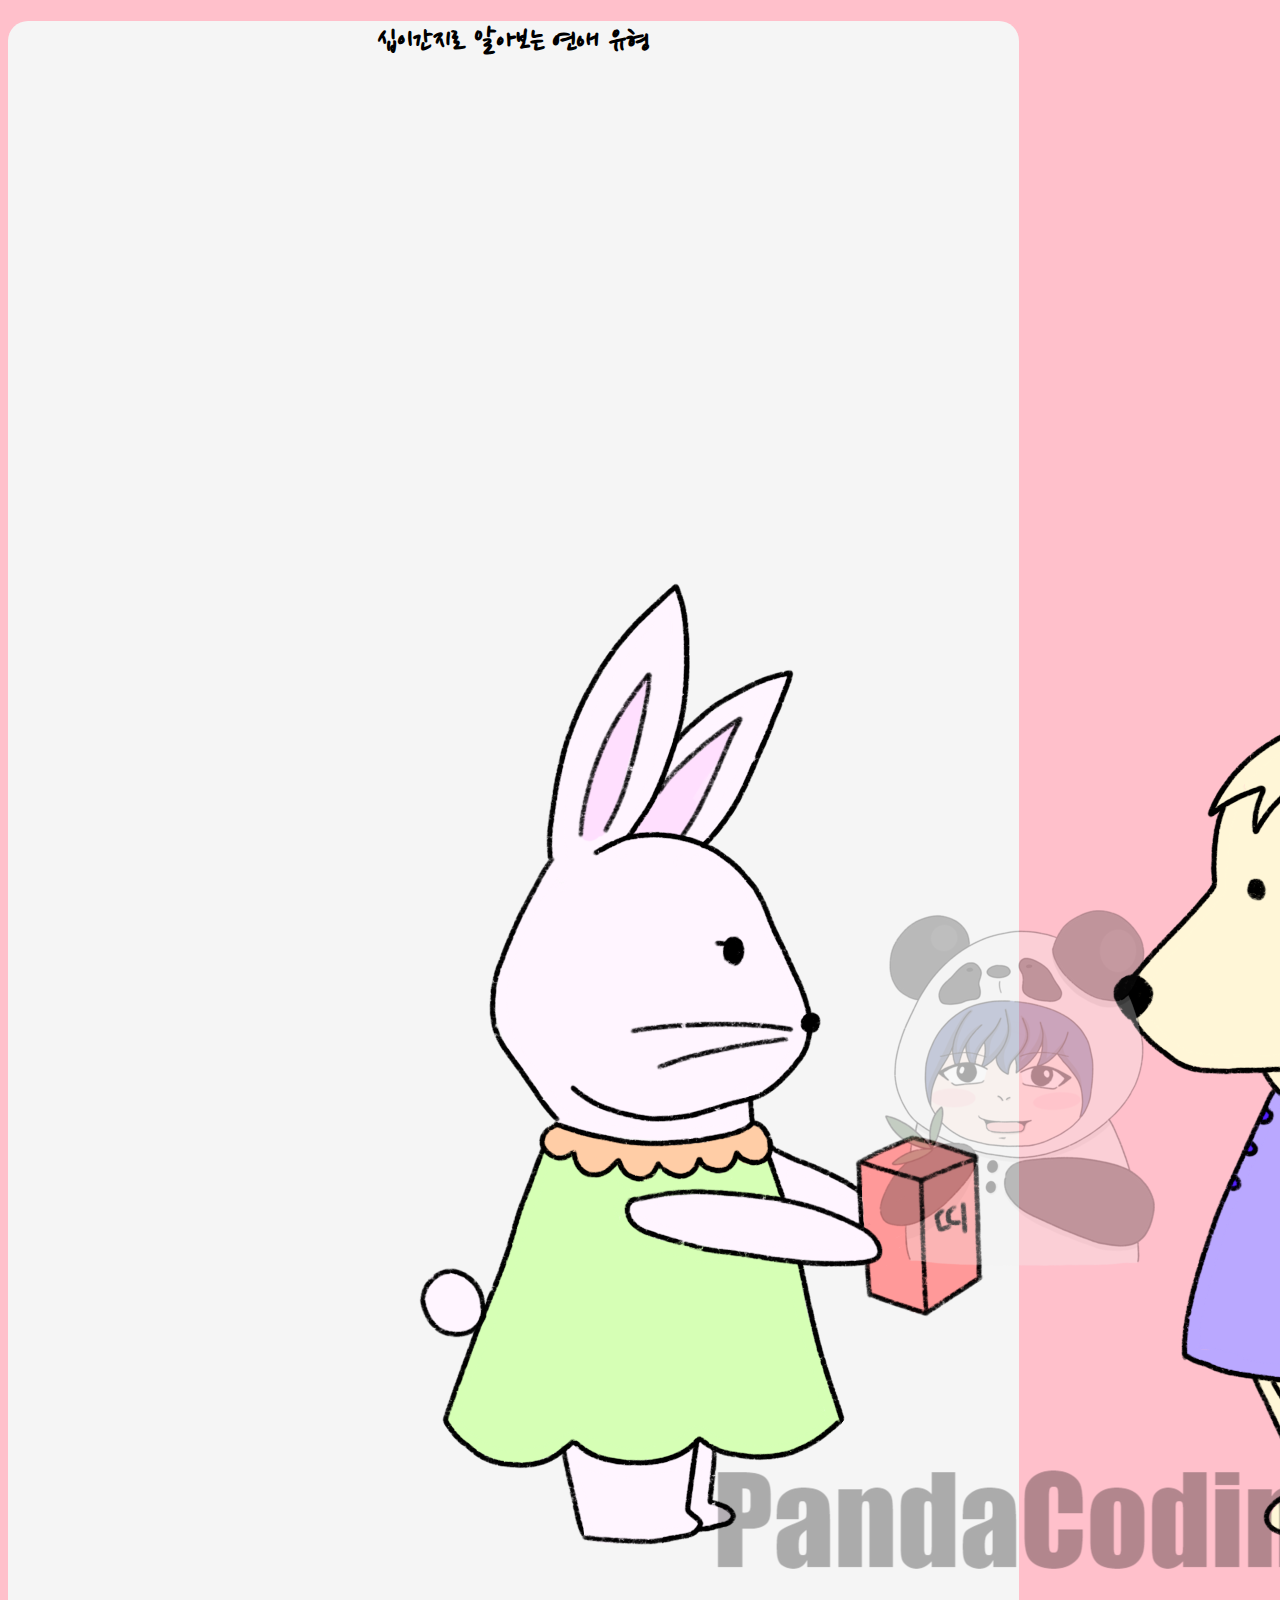
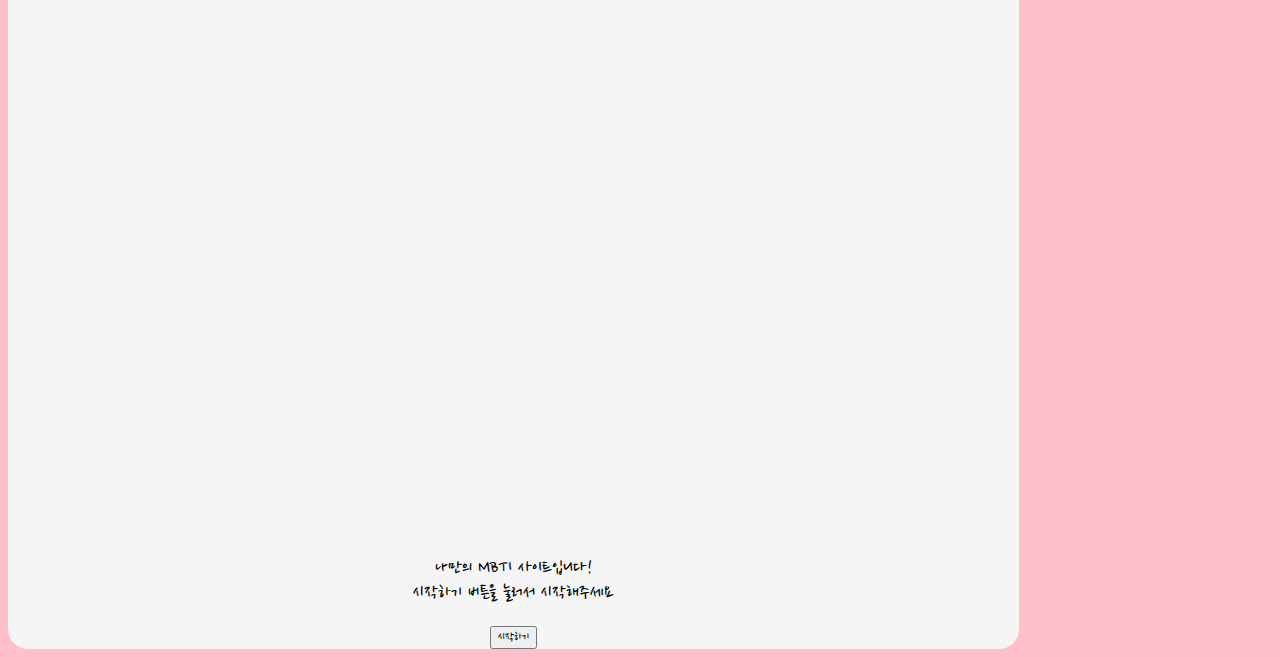
<file: index.html>
<!DOCTYPE html>
<html lang=ko dir="ltr">
  <head>
    <meta charset="utf-8">
    <meta name="viewport" content="width=device-width, initial-scale=1">
    <meta name="author" content="jungyinkim">
    <meta name="keywords" content="십이간지로 알아보는 연애 유형">
    <meta name="description" content="십이간지로 알아보는 연애 유형">

    <meta property="og:url" content="https://noel-poll.netlify.app">
    <meta property="og:title" content="십이간지 연애유형">
    <meta property="og:type" content="website">
    <meta property="og:image" content="./img/share.png">
    <meta property="og:description" content="12간지로 알아보는 연애 유형">

    <link rel="shortcut icon" href="./img/favicon.ico">
    <link rel="apple-touch-icon-precomposed" href="./img/favicon.ico">

    <title>십이간지로 알아보는 연애 유형</title>
    <link href="https://cdn.jsdelivr.net/npm/bootstrap@5.1.3/dist/css/bootstrap.min.css" rel="stylesheet" integrity="sha384-1BmE4kWBq78iYhFldvKuhfTAU6auU8tT94WrHftjDbrCEXSU1oBoqyl2QvZ6jIW3" crossorigin="anonymous">
    <link rel="preconnect" href="https://fonts.googleapis.com">
    <link rel="preconnect" href="https://fonts.gstatic.com" crossorigin>
    <link href="https://fonts.googleapis.com/css2?family=Nanum+Pen+Script&display=swap" rel="stylesheet">
    <link rel="stylesheet" href="./css/default.css">
    <link rel="stylesheet" href="./css/main.css">
    <link rel="stylesheet" href="./css/qna.css">
    <link rel="stylesheet" href="./css/animation.css">
    <link rel="stylesheet" href="./css/result.css">

    <script src="https://developers.kakao.com/sdk/js/kakao.js"></script>
    <script>
      Kakao.init('3ce1526c3965a971777284159b262fcb');
      Kakao.isInitialized();
    </script>
  </head>
  <body>

    <div class="container">
      <section id="main" class="mx-auto my-5 py-5 px-3">
        <h1 class="">십이간지로 알아보는 연애 유형</h1>
        <div class="col-lg-6 col-md-8 col-sm-10 col-12 mx-auto">
          <img src="./img/main.png" alt="mainImage" class="img-fluid">
        </div>
        <p>
          나만의 MBTI 사이트입니다!<br>
          시작하기 버튼을 눌러서 시작해주세요
        </p>
        <button type="button" class="btn btn-outline-danger mt-3" onclick="js:begin()">시작하기</button>
      </section>

      <section id="qna" class="mx-auto mt-5 pt-5 pb-5 px-3">
        <div class="status mx-auto mt-5">
          <div class="statusBar"></div>
        </div>
        <div class="qBox my-5 py-3 mx-auto"></div>
        <div class="answerBox"></div>
      </section>

      <section id="result" class="mx-auto my-5 py-5 px-3">
        <h1 class="">당신의 결과는?</h1>
        <div class="resultName"></div>

        질문목록 [<span id="answerToggle" onclick="openClose()"> 보이기</span>]
        <ul class="answerGroup"></ul>

        <div id="resultImg" class="my-3 col-lg-6 col-md-8 col-sm-10 col-12 mx-auto"></div>
        <div class="resultDesc"></div>
        <button type="button" class="kakao mt-3 py-2 px-3" onclick="js:kakaoShare()">공유하기</button>
      </section>

    </div>
    <script src="./js/data.js" charset="utf-8"></script>
    <script src="./js/start.js" charset="utf-8"></script>
    <script src="./js/share.js" charset="utf-8"></script>
  </body>
</html>
</file>
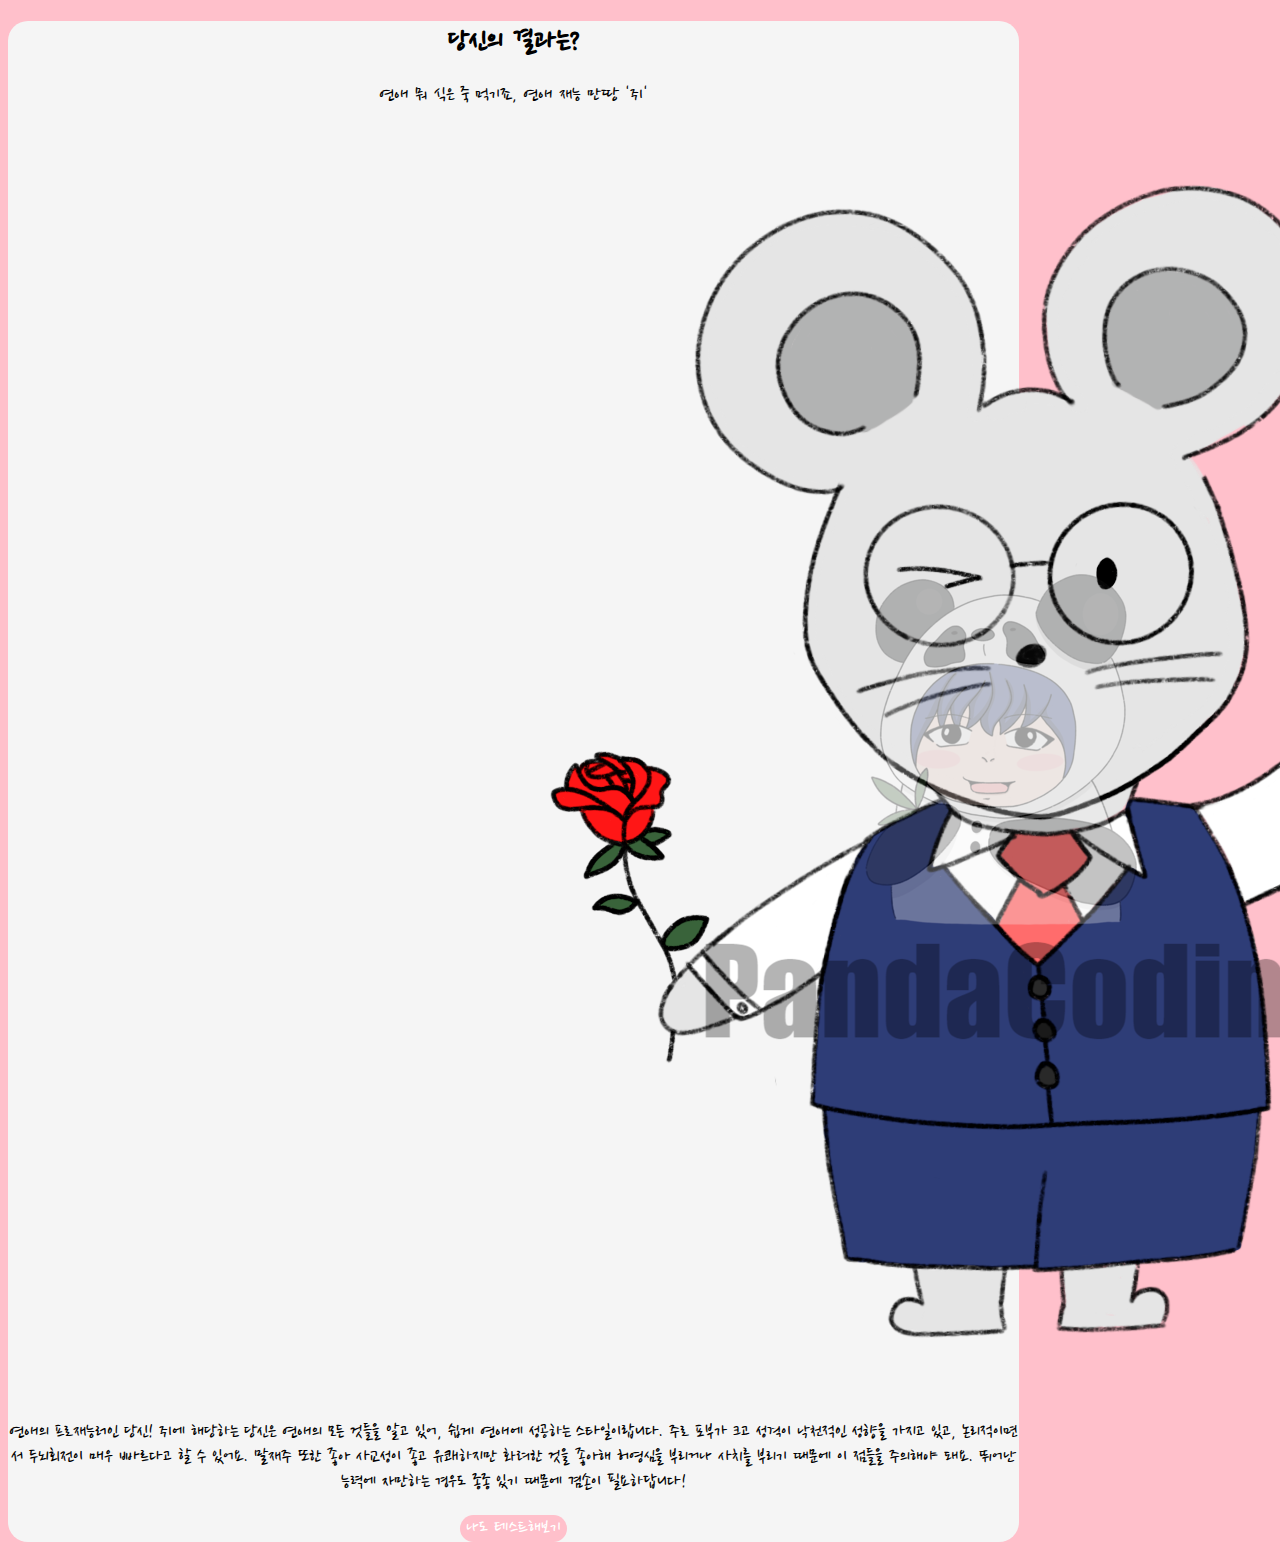
<file: page/result-0.html>
<!DOCTYPE html>
<html lang="en" dir="ltr">
  <head>
    <meta charset="utf-8">
    <meta name="viewport" content="width=device-width, initial-scale=1">
    <meta name="author" content="jungyinkim">
    <meta name="keywords" content="십이간지로 알아보는 연애 유형">
    <meta name="description" content="십이간지로 알아보는 연애 유형">

    <meta property="og:url" content="https://noel-poll.netlify.app">
    <meta property="og:title" content="십이간지 연애유형">
    <meta property="og:type" content="website">
    <meta property="og:image" content="img/share.png">
    <meta property="og:description" content="12간지로 알아보는 연애 유형">

    <link rel="shortcut icon" href="img/favicon.ico">
    <link rel="apple-touch-icon-precomposed" href="img/favicon.ico">

    <title>십이간지로 알아보는 연애 유형</title>
    <link href="https://cdn.jsdelivr.net/npm/bootstrap@5.1.3/dist/css/bootstrap.min.css" rel="stylesheet" integrity="sha384-1BmE4kWBq78iYhFldvKuhfTAU6auU8tT94WrHftjDbrCEXSU1oBoqyl2QvZ6jIW3" crossorigin="anonymous">
    <link rel="preconnect" href="https://fonts.googleapis.com">
    <link rel="preconnect" href="https://fonts.gstatic.com" crossorigin>
    <link href="https://fonts.googleapis.com/css2?family=Nanum+Pen+Script&display=swap" rel="stylesheet">
    <link rel="stylesheet" href="../css/default.css">
    <link rel="stylesheet" href="../css/result.css">

    <script src="https://developers.kakao.com/sdk/js/kakao.js"></script>
    <script>
      Kakao.init('3ce1526c3965a971777284159b262fcb');
      Kakao.isInitialized();
    </script>
  </head>
  <body>
    <section id="shareResult" class="mx-auto my-5 py-5 px-3">
      <h1 class="">당신의 결과는?</h1>
      <div class="resultName">
      <p>
        연애 뭐 식은 죽 먹기죠, 연애 재능 만땅 '쥐'
      </p>
      </div>
      <div id="resultImg" class="my-3 col-lg-6 col-md-8 col-sm-10 col-12 mx-auto">
        <img src="../img/image-0.png" alt="0" class="img-fluid">
      </div>
      <div class="resultDesc">
        <p>
        연애의 프로재능러인 당신! 쥐에 해당하는 당신은 연애의 모든 것들을 알고 있어, 쉽게 연애에 성공하는 스타일이랍니다. 주로 포부가 크고 성격이 낙천적인 성향을 가지고 있고, 논리적이면서 두뇌회전이 매우 빠르다고 할 수 있어요. 말재주 또한 좋아 사교성이 좋고 유쾌하지만 화려한 것을 좋아해 허영심을 부리거나 사치를 부리기 때문에 이 점들을 주의해야 돼요. 뛰어난 능력에 자만하는 경우도 종종 있기 때문에 겸손이 필요하답니다!
        </p>
      </div>
      <script type="text/javascript">
        function moveHome() {
          location.href = "../index.html";
        }
      </script>
      <button type="button" class="goHome mt-3 py-2 px-3" onclick="js:moveHome()">나도 테스트해보기</button>
    </section>
  </body>
</html>
</file>
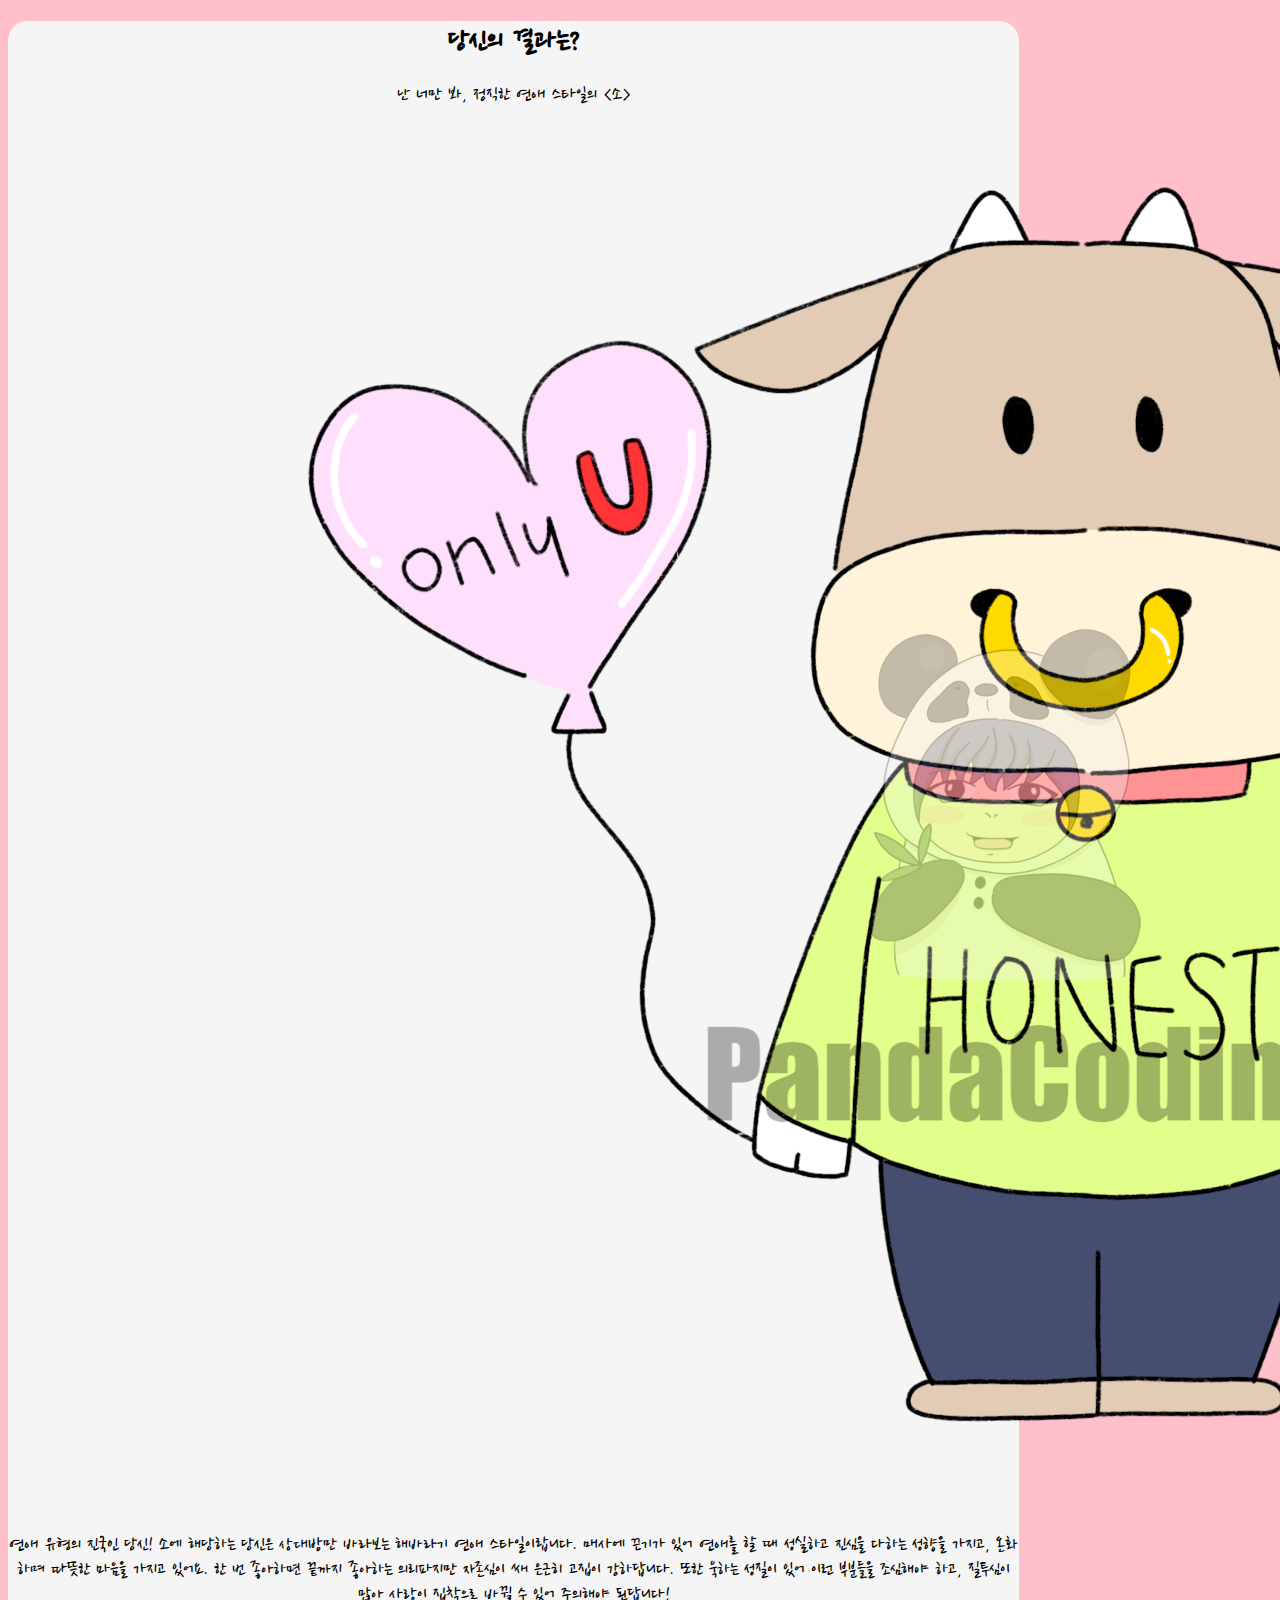
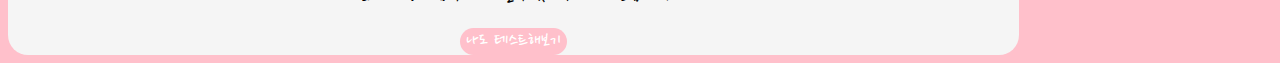
<file: page/result-1.html>
<!DOCTYPE html>
<html lang="en" dir="ltr">
  <head>
    <meta charset="utf-8">
    <meta name="viewport" content="width=device-width, initial-scale=1">
    <meta name="author" content="jungyinkim">
    <meta name="keywords" content="십이간지로 알아보는 연애 유형">
    <meta name="description" content="십이간지로 알아보는 연애 유형">

    <meta property="og:url" content="https://noel-poll.netlify.app">
    <meta property="og:title" content="십이간지 연애유형">
    <meta property="og:type" content="website">
    <meta property="og:image" content="../img/share.png">
    <meta property="og:description" content="12간지로 알아보는 연애 유형">

    <link rel="shortcut icon" href="../img/favicon.ico">
    <link rel="apple-touch-icon-precomposed" href="../img/favicon.ico">

    <title>십이간지로 알아보는 연애 유형</title>
    <link href="https://cdn.jsdelivr.net/npm/bootstrap@5.1.3/dist/css/bootstrap.min.css" rel="stylesheet" integrity="sha384-1BmE4kWBq78iYhFldvKuhfTAU6auU8tT94WrHftjDbrCEXSU1oBoqyl2QvZ6jIW3" crossorigin="anonymous">
    <link rel="preconnect" href="https://fonts.googleapis.com">
    <link rel="preconnect" href="https://fonts.gstatic.com" crossorigin>
    <link href="https://fonts.googleapis.com/css2?family=Nanum+Pen+Script&display=swap" rel="stylesheet">
    <link rel="stylesheet" href="../css/default.css">
    <link rel="stylesheet" href="../css/result.css">

    <script src="https://developers.kakao.com/sdk/js/kakao.js"></script>
    <script>
      Kakao.init('3ce1526c3965a971777284159b262fcb');
      Kakao.isInitialized();
    </script>
  </head>
  <body>
    <section id="shareResult" class="mx-auto my-5 py-5 px-3">
      <h1 class="">당신의 결과는?</h1>
      <div class="resultName">
      <p>
        난 너만 봐, 정직한 연애 스타일의 <소>
      </p>
      </div>
      <div id="resultImg" class="my-3 col-lg-6 col-md-8 col-sm-10 col-12 mx-auto">
        <img src="../img/image-1.png" alt="0" class="img-fluid">
      </div>
      <div class="resultDesc">
        <p>
          연애 유형의 진국인 당신! 소에 해당하는 당신은 상대방만 바라보는 해바라기 연애 스타일이랍니다. 매사에 끈기가 있어 연애를 할 때 성실하고 진심을 다하는 성향을 가지고, 온화하며 따뜻한 마음을 가지고 있어요. 한 번 좋아하면 끝까지 좋아하는 의리파지만 자존심이 쌔 은근히 고집이 강하답니다. 또한 욱하는 성질이 있어 이런 부분들을 조심해야 하고, 질투심이 많아 사랑이 집착으로 바뀔 수 있어 주의해야 된답니다!
        </p>
      </div>
      <script type="text/javascript">
        function moveHome() {
          location.href = "../index.html";
        }
      </script>
      <button type="button" class="goHome mt-3 py-2 px-3" onclick="js:moveHome()">나도 테스트해보기</button>
    </section>
  </body>
</html>
</file>
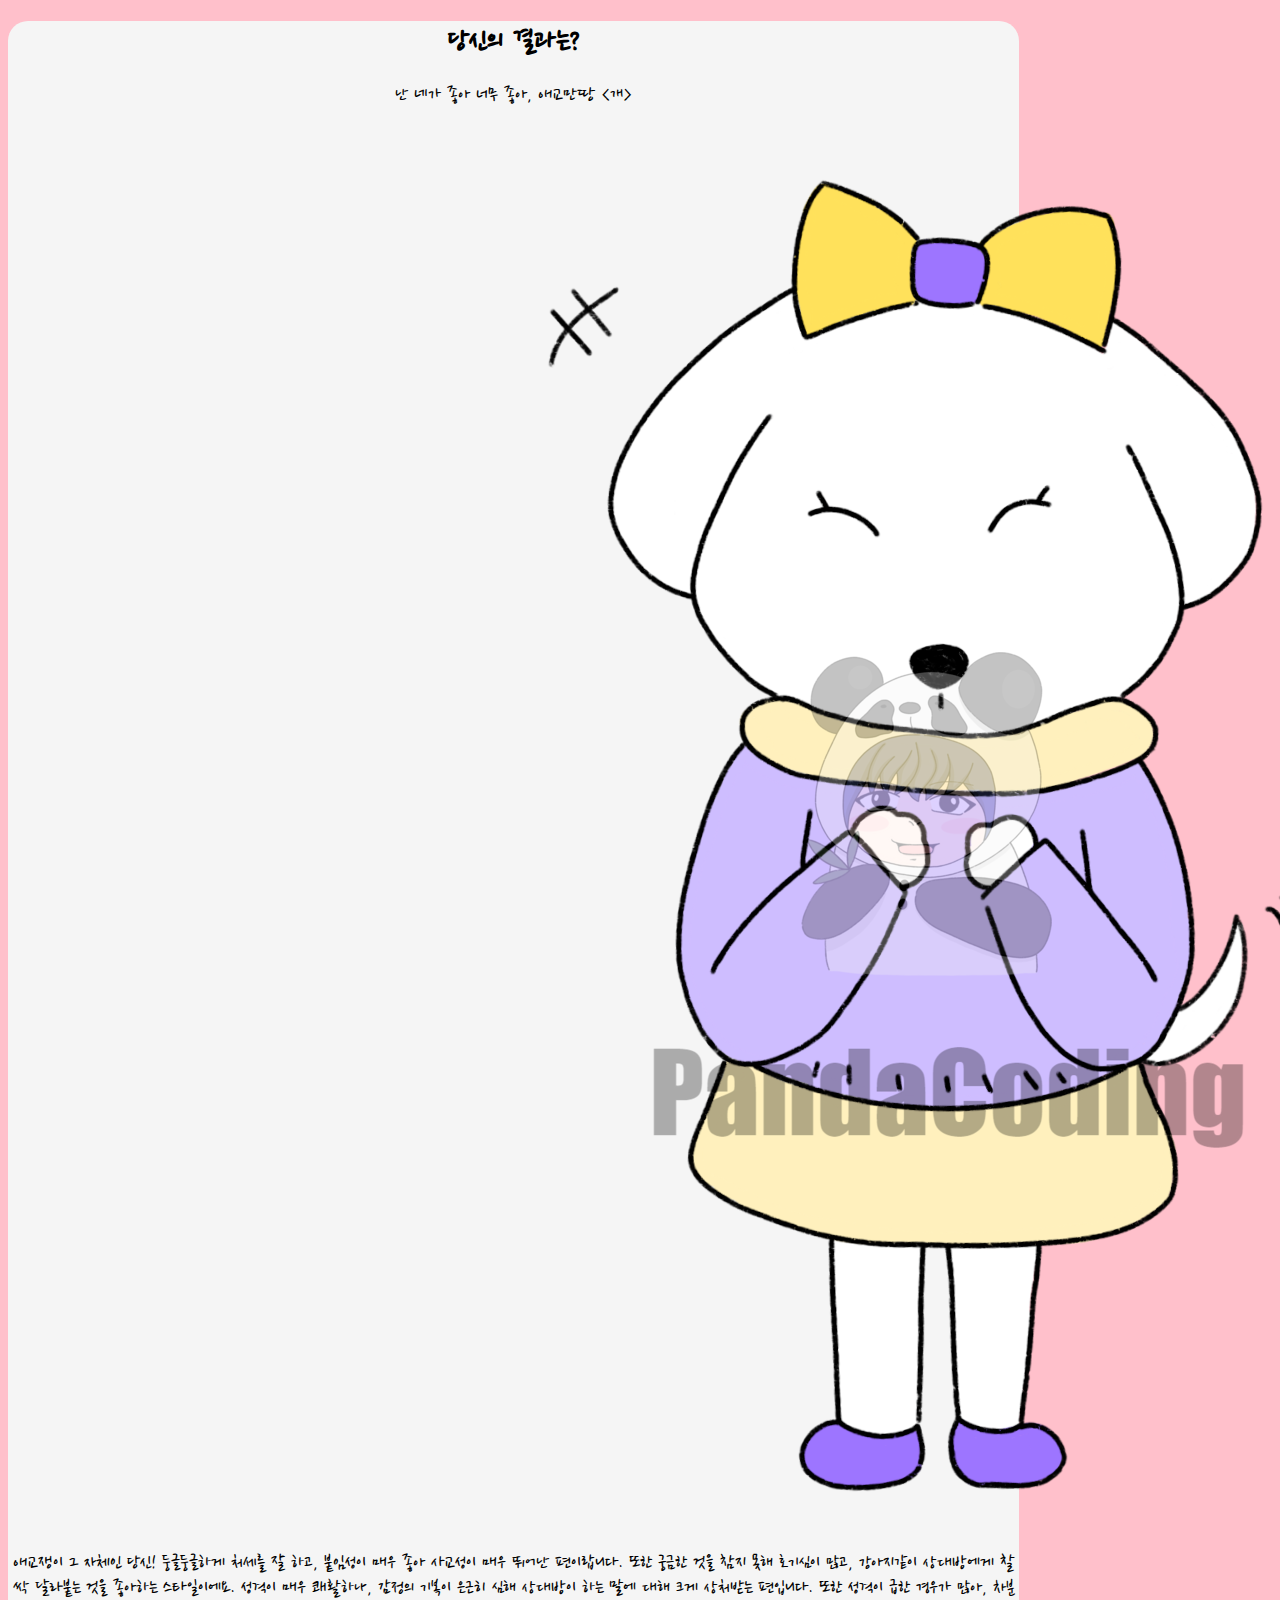
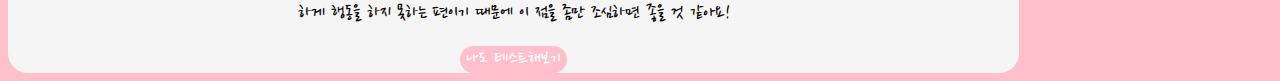
<file: page/result-10.html>
<!DOCTYPE html>
<html lang="en" dir="ltr">
  <head>
    <meta charset="utf-8">
    <meta name="viewport" content="width=device-width, initial-scale=1">
    <meta name="author" content="jungyinkim">
    <meta name="keywords" content="십이간지로 알아보는 연애 유형">
    <meta name="description" content="십이간지로 알아보는 연애 유형">

    <meta property="og:url" content="https://noel-poll.netlify.app">
    <meta property="og:title" content="십이간지 연애유형">
    <meta property="og:type" content="website">
    <meta property="og:image" content="../img/share.png">
    <meta property="og:description" content="12간지로 알아보는 연애 유형">

    <link rel="shortcut icon" href="../img/favicon.ico">
    <link rel="apple-touch-icon-precomposed" href="../img/favicon.ico">

    <title>십이간지로 알아보는 연애 유형</title>
    <link href="https://cdn.jsdelivr.net/npm/bootstrap@5.1.3/dist/css/bootstrap.min.css" rel="stylesheet" integrity="sha384-1BmE4kWBq78iYhFldvKuhfTAU6auU8tT94WrHftjDbrCEXSU1oBoqyl2QvZ6jIW3" crossorigin="anonymous">
    <link rel="preconnect" href="https://fonts.googleapis.com">
    <link rel="preconnect" href="https://fonts.gstatic.com" crossorigin>
    <link href="https://fonts.googleapis.com/css2?family=Nanum+Pen+Script&display=swap" rel="stylesheet">
    <link rel="stylesheet" href="../css/default.css">
    <link rel="stylesheet" href="../css/result.css">

    <script src="https://developers.kakao.com/sdk/js/kakao.js"></script>
    <script>
      Kakao.init('3ce1526c3965a971777284159b262fcb');
      Kakao.isInitialized();
    </script>
  </head>
  <body>
    <section id="shareResult" class="mx-auto my-5 py-5 px-3">
      <h1 class="">당신의 결과는?</h1>
      <div class="resultName">
      <p>
        난 네가 좋아 너무 좋아, 애교만땅 <개>
      </p>
      </div>
      <div id="resultImg" class="my-3 col-lg-6 col-md-8 col-sm-10 col-12 mx-auto">
        <img src="../img/image-10.png" alt="0" class="img-fluid">
      </div>
      <div class="resultDesc">
        <p>
          애교쟁이 그 자체인 당신! 둥글둥글하게 처세를 잘 하고, 붙임성이 매우 좋아 사교성이 매우 뛰어난 편이랍니다. 또한 궁금한 것을 참지 못해 호기심이 많고, 강아지같이 상대방에게 찰싹 달라붙는 것을 좋아하는 스타일이에요. 성격이 매우 쾌활하나, 감정의 기복이 은근히 심해 상대방이 하는 말에 대해 크게 상처받는 편입니다. 또한 성격이 급한 경우가 많아, 차분하게 행동을 하지 못하는 편이기 때문에 이 점을 좀만 조심하면 좋을 것 같아요!
        </p>
      </div>
      <script type="text/javascript">
        function moveHome() {
          location.href = "../index.html";
        }
      </script>
      <button type="button" class="goHome mt-3 py-2 px-3" onclick="js:moveHome()">나도 테스트해보기</button>
    </section>
  </body>
</html>
</file>
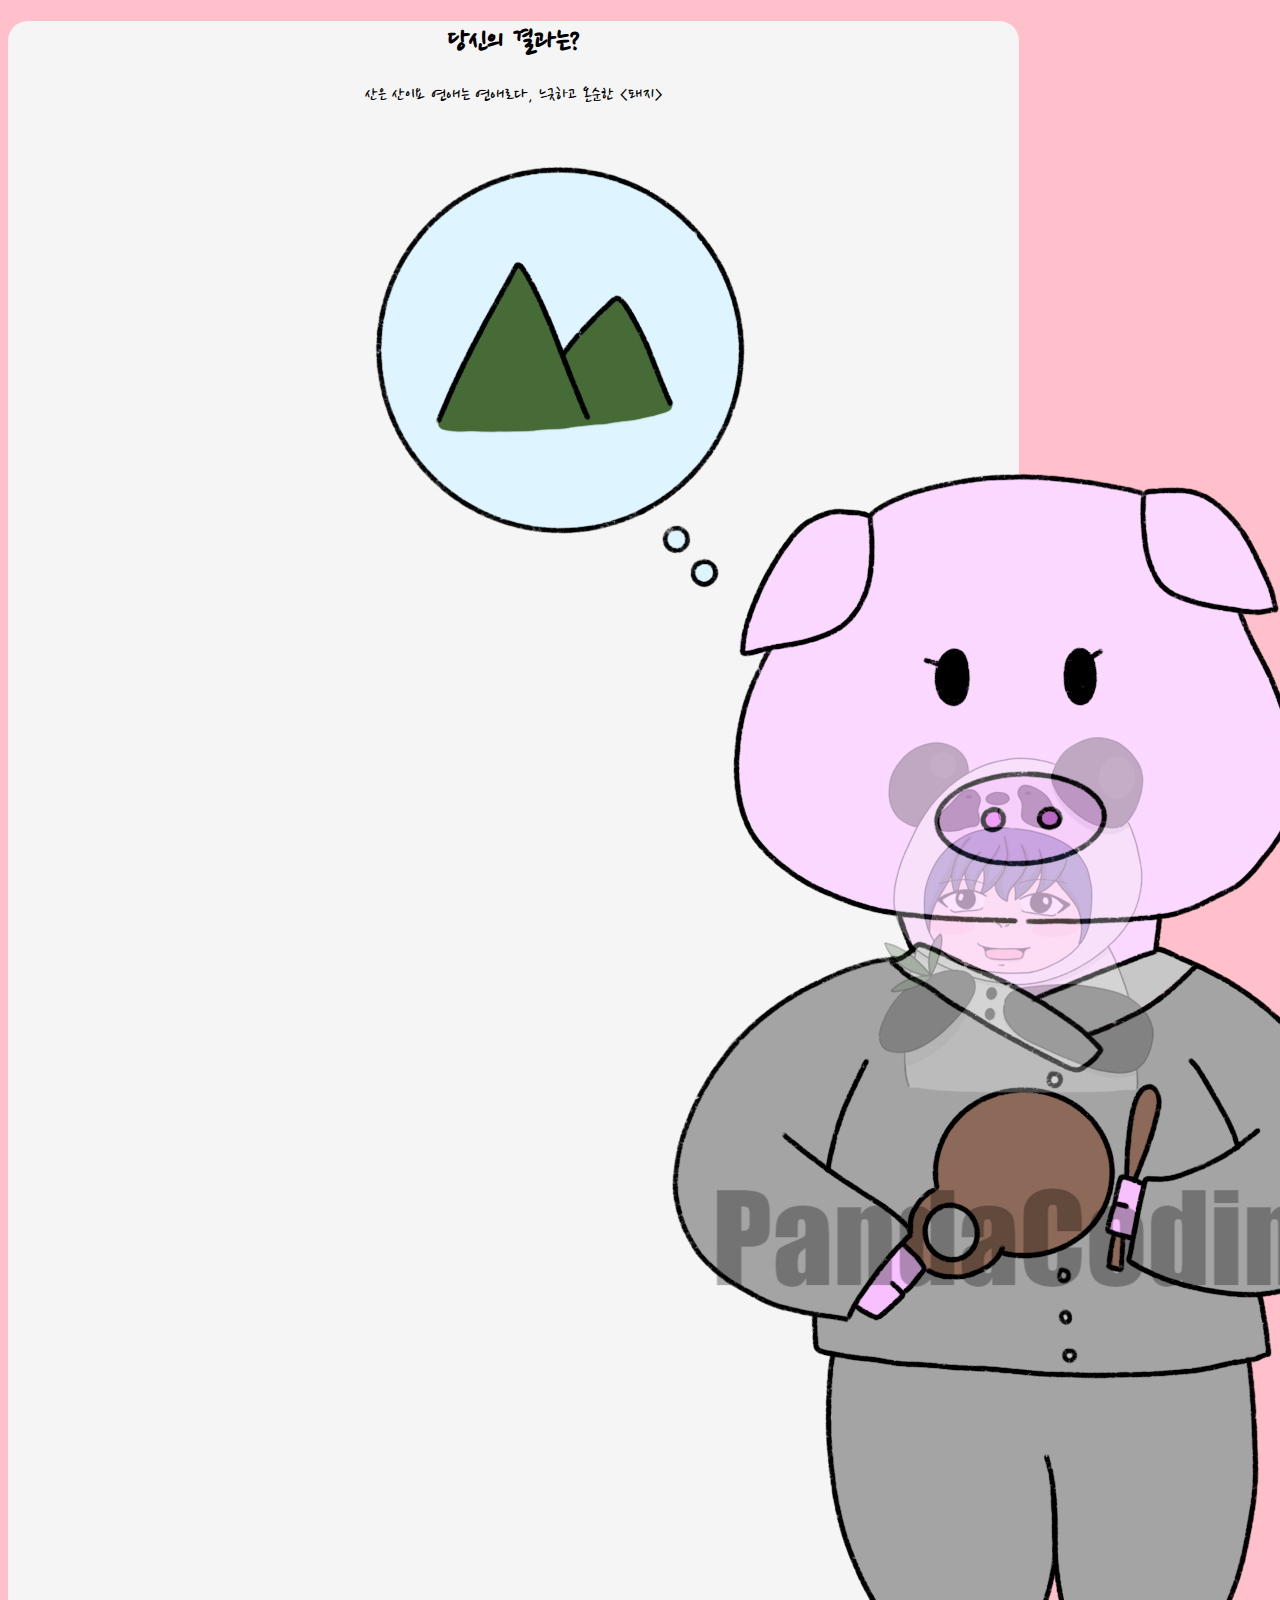
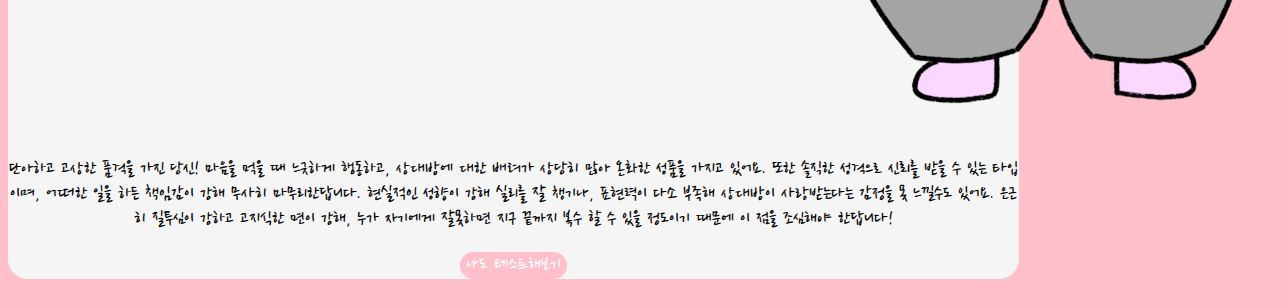
<file: page/result-11.html>
<!DOCTYPE html>
<html lang="en" dir="ltr">
  <head>
    <meta charset="utf-8">
    <meta name="viewport" content="width=device-width, initial-scale=1">
    <meta name="author" content="jungyinkim">
    <meta name="keywords" content="십이간지로 알아보는 연애 유형">
    <meta name="description" content="십이간지로 알아보는 연애 유형">

    <meta property="og:url" content="https://noel-poll.netlify.app">
    <meta property="og:title" content="십이간지 연애유형">
    <meta property="og:type" content="website">
    <meta property="og:image" content="../img/share.png">
    <meta property="og:description" content="12간지로 알아보는 연애 유형">

    <link rel="shortcut icon" href="../img/favicon.ico">
    <link rel="apple-touch-icon-precomposed" href="../img/favicon.ico">

    <title>십이간지로 알아보는 연애 유형</title>
    <link href="https://cdn.jsdelivr.net/npm/bootstrap@5.1.3/dist/css/bootstrap.min.css" rel="stylesheet" integrity="sha384-1BmE4kWBq78iYhFldvKuhfTAU6auU8tT94WrHftjDbrCEXSU1oBoqyl2QvZ6jIW3" crossorigin="anonymous">
    <link rel="preconnect" href="https://fonts.googleapis.com">
    <link rel="preconnect" href="https://fonts.gstatic.com" crossorigin>
    <link href="https://fonts.googleapis.com/css2?family=Nanum+Pen+Script&display=swap" rel="stylesheet">
    <link rel="stylesheet" href="../css/default.css">
    <link rel="stylesheet" href="../css/result.css">

    <script src="https://developers.kakao.com/sdk/js/kakao.js"></script>
    <script>
      Kakao.init('3ce1526c3965a971777284159b262fcb');
      Kakao.isInitialized();
    </script>
  </head>
  <body>
    <section id="shareResult" class="mx-auto my-5 py-5 px-3">
      <h1 class="">당신의 결과는?</h1>
      <div class="resultName">
      <p>
        산은 산이요 연애는 연애로다, 느긋하고 온순한 <돼지>
      </p>
      </div>
      <div id="resultImg" class="my-3 col-lg-6 col-md-8 col-sm-10 col-12 mx-auto">
        <img src="../img/image-11.png" alt="0" class="img-fluid">
      </div>
      <div class="resultDesc">
        <p>
          단아하고 고상한 품격을 가진 당신! 마음을 먹을 때 느긋하게 행동하고, 상대방에 대한 배려가 상당히 많아 온화한 성품을 가지고 있어요. 또한 솔직한 성격으로 신뢰를 받을 수 있는 타입이며, 어떠한 일을 하든 책임감이 강해 무사히 마무리한답니다. 현실적인 성향이 강해 실리를 잘 챙기나, 표현력이 다소 부족해 상대방이 사랑받는다는 감정을 못 느낄수도 있어요. 은근히 질투심이 강하고 고지식한 면이 강해, 누가 자기에게 잘못하면 지구 끝까지 복수 할 수 있을 정도이기 때문에 이 점을 조심해야 한답니다!
        </p>
      </div>
      <script type="text/javascript">
        function moveHome() {
          location.href = "../index.html";
        }
      </script>
      <button type="button" class="goHome mt-3 py-2 px-3" onclick="js:moveHome()">나도 테스트해보기</button>
    </section>
  </body>
</html>
</file>
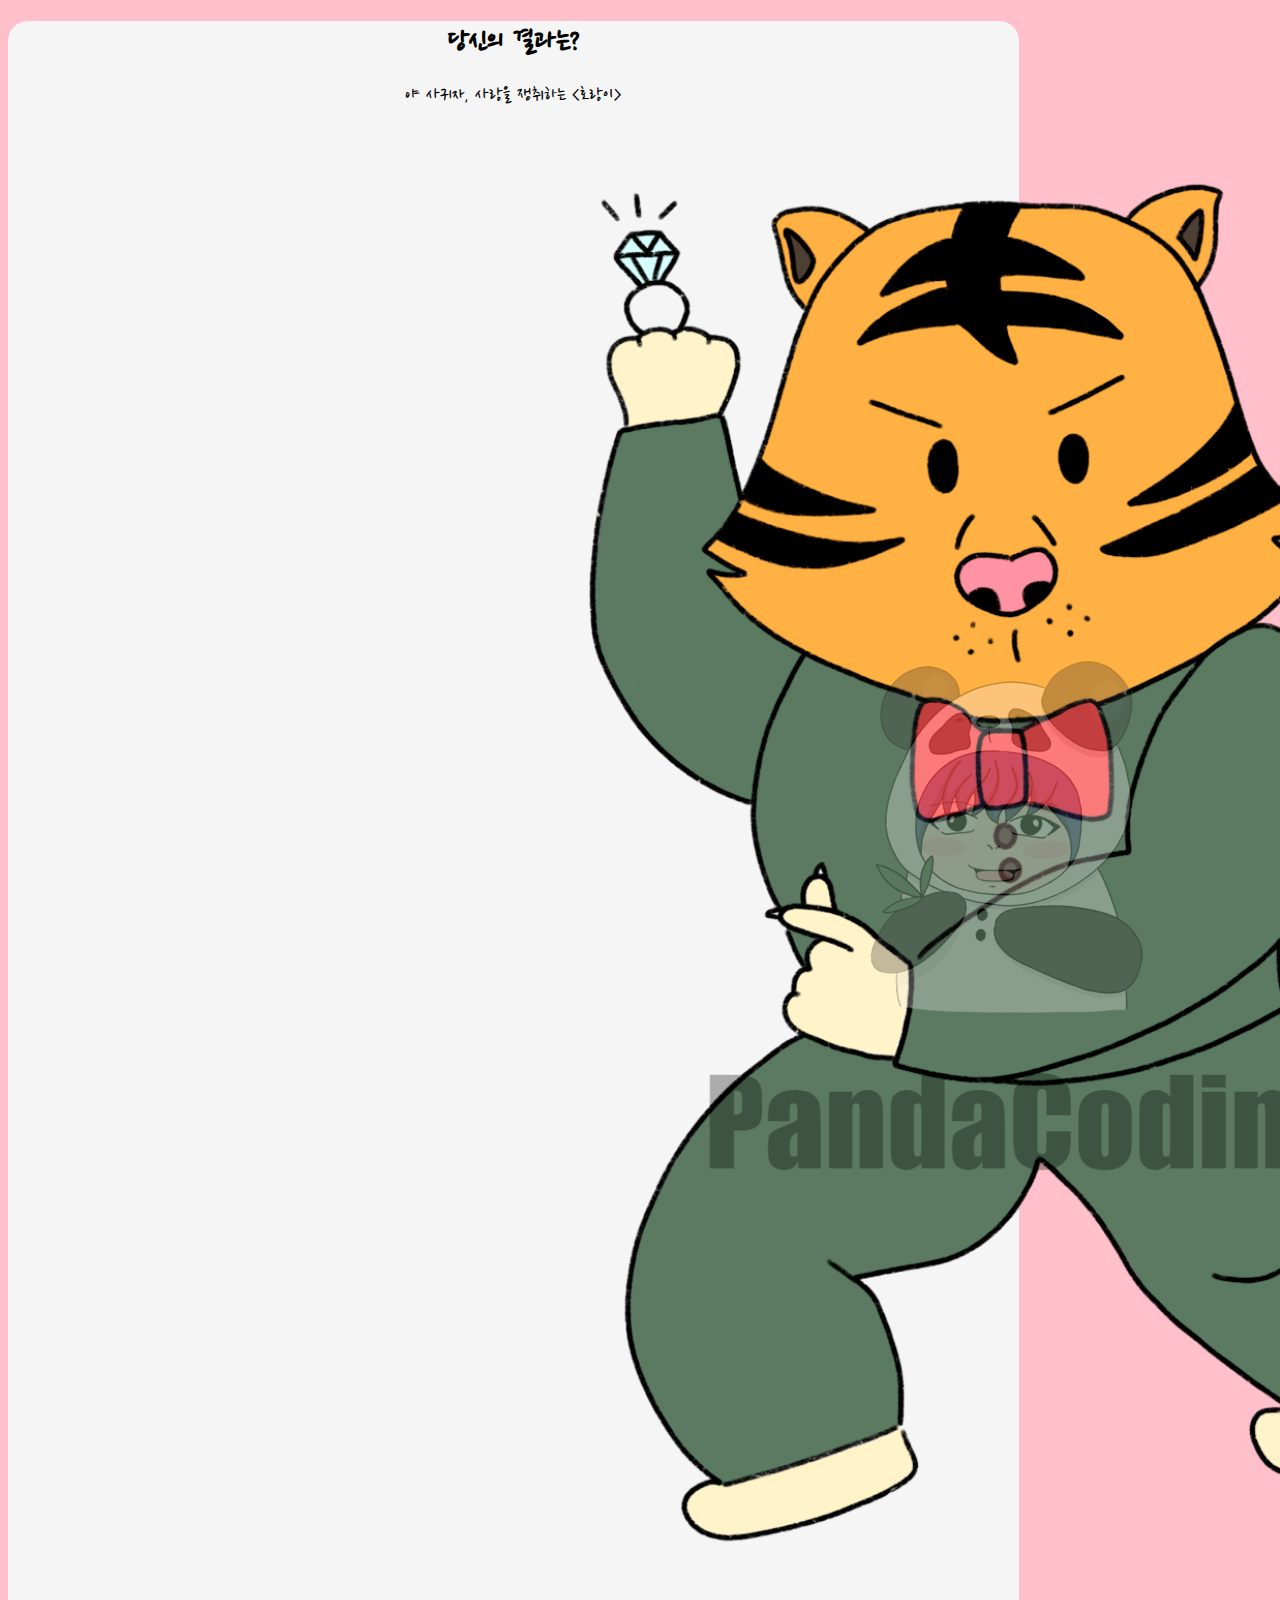
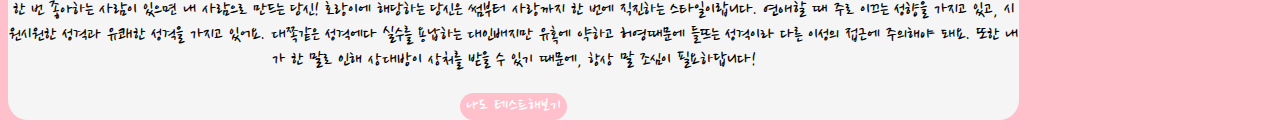
<file: page/result-2.html>
<!DOCTYPE html>
<html lang="en" dir="ltr">
  <head>
    <meta charset="utf-8">
    <meta name="viewport" content="width=device-width, initial-scale=1">
    <meta name="author" content="jungyinkim">
    <meta name="keywords" content="십이간지로 알아보는 연애 유형">
    <meta name="description" content="십이간지로 알아보는 연애 유형">

    <meta property="og:url" content="https://noel-poll.netlify.app">
    <meta property="og:title" content="십이간지 연애유형">
    <meta property="og:type" content="website">
    <meta property="og:image" content="../img/share.png">
    <meta property="og:description" content="12간지로 알아보는 연애 유형">

    <link rel="shortcut icon" href="../img/favicon.ico">
    <link rel="apple-touch-icon-precomposed" href="../img/favicon.ico">

    <title>십이간지로 알아보는 연애 유형</title>
    <link href="https://cdn.jsdelivr.net/npm/bootstrap@5.1.3/dist/css/bootstrap.min.css" rel="stylesheet" integrity="sha384-1BmE4kWBq78iYhFldvKuhfTAU6auU8tT94WrHftjDbrCEXSU1oBoqyl2QvZ6jIW3" crossorigin="anonymous">
    <link rel="preconnect" href="https://fonts.googleapis.com">
    <link rel="preconnect" href="https://fonts.gstatic.com" crossorigin>
    <link href="https://fonts.googleapis.com/css2?family=Nanum+Pen+Script&display=swap" rel="stylesheet">
    <link rel="stylesheet" href="../css/default.css">
    <link rel="stylesheet" href="../css/result.css">

    <script src="https://developers.kakao.com/sdk/js/kakao.js"></script>
    <script>
      Kakao.init('3ce1526c3965a971777284159b262fcb');
      Kakao.isInitialized();
    </script>
  </head>
  <body>
    <section id="shareResult" class="mx-auto my-5 py-5 px-3">
      <h1 class="">당신의 결과는?</h1>
      <div class="resultName">
      <p>
        야 사귀자, 사랑을 쟁취하는 <호랑이>
      </p>
      </div>
      <div id="resultImg" class="my-3 col-lg-6 col-md-8 col-sm-10 col-12 mx-auto">
        <img src="../img/image-2.png" alt="0" class="img-fluid">
      </div>
      <div class="resultDesc">
        <p>
          한 번 좋아하는 사람이 있으면 내 사람으로 만드는 당신! 호랑이에 해당하는 당신은 썸부터 사랑까지 한 번에 직진하는 스타일이랍니다. 연애할 때 주로 이끄는 성향을 가지고 있고, 시원시원한 성격과 유쾌한 성격을 가지고 있어요. 대쪽같은 성격에다 실수를 용납하는 대인배지만 유혹에 약하고 허영때문에 들뜨는 성격이라 다른 이성의 접근에 주의해야 돼요. 또한 내가 한 말로 인해 상대방이 상처를 받을 수 있기 때문에, 항상 말 조심이 필요하답니다!
        </p>
      </div>
      <script type="text/javascript">
        function moveHome() {
          location.href = "../index.html";
        }
      </script>
      <button type="button" class="goHome mt-3 py-2 px-3" onclick="js:moveHome()">나도 테스트해보기</button>
    </section>
  </body>
</html>
</file>
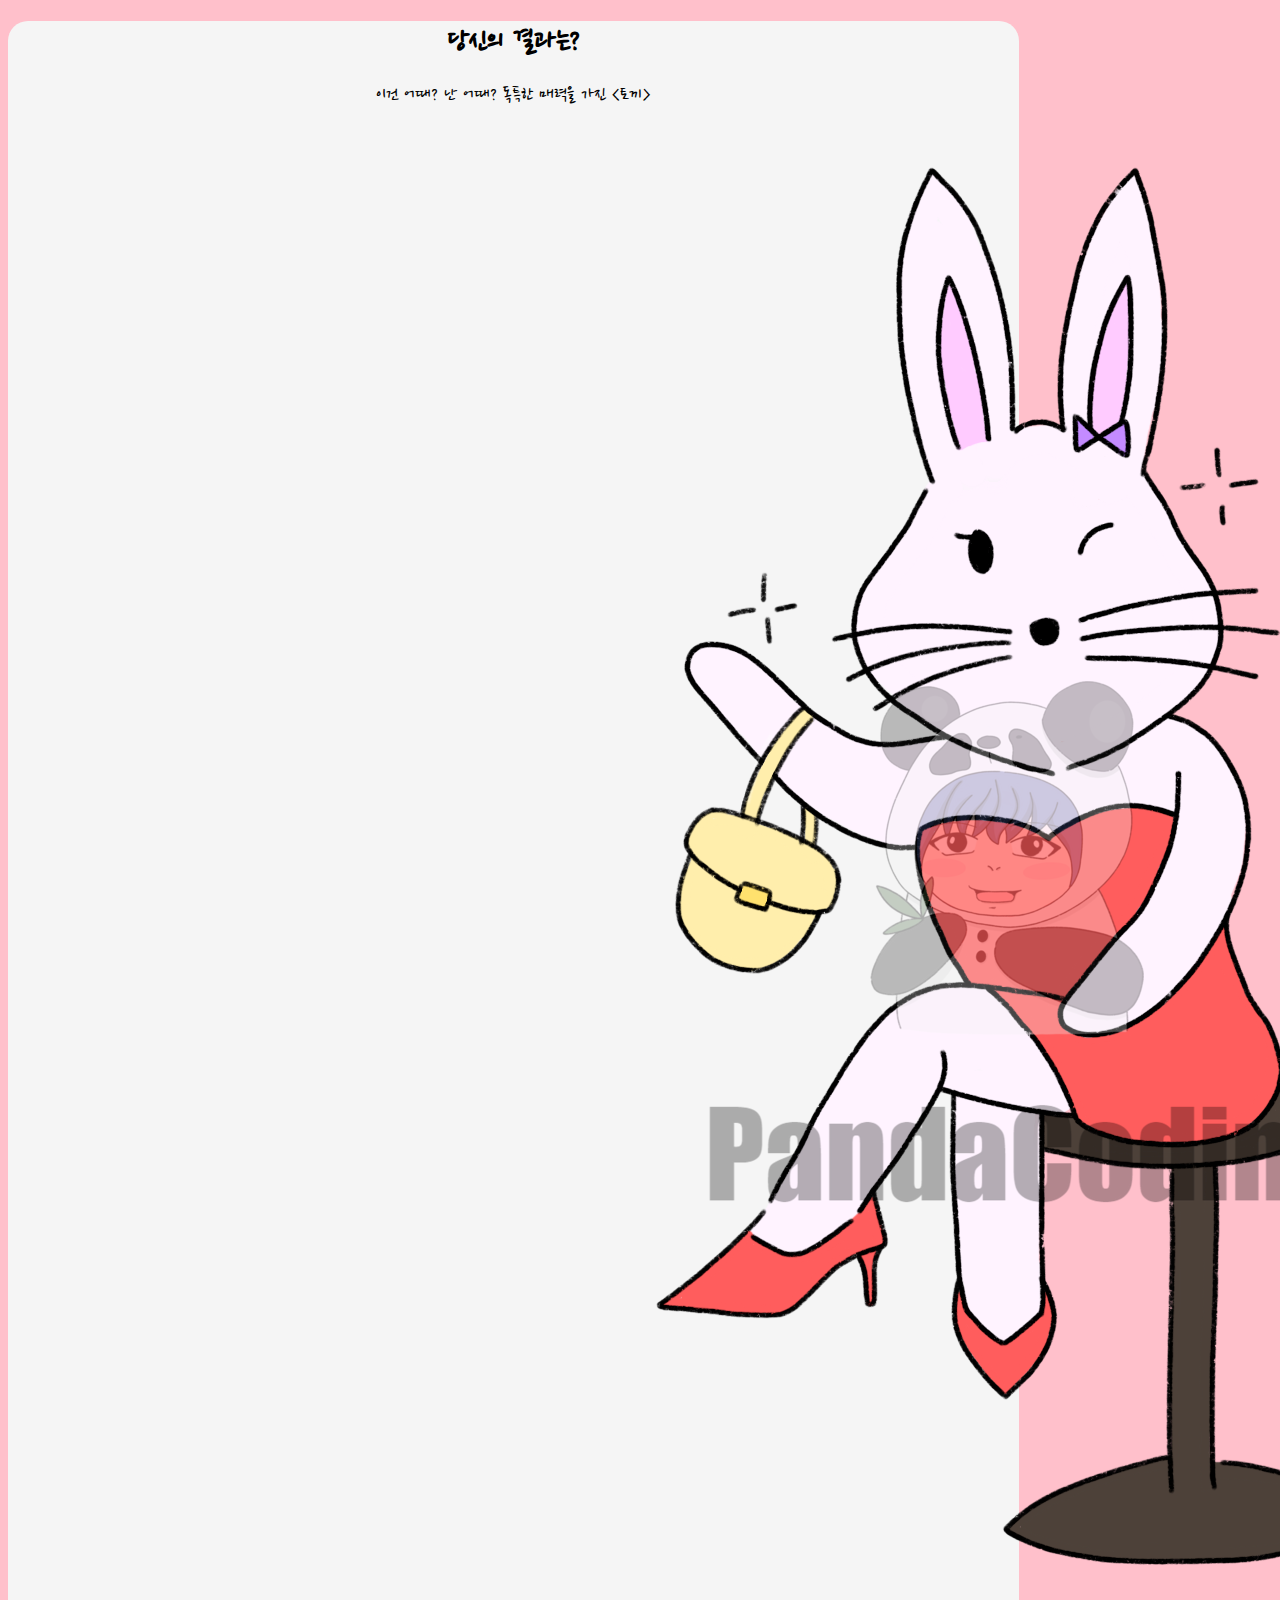
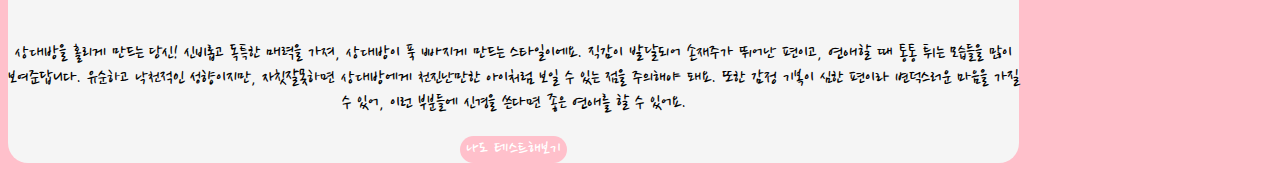
<file: page/result-3.html>
<!DOCTYPE html>
<html lang="en" dir="ltr">
  <head>
    <meta charset="utf-8">
    <meta name="viewport" content="width=device-width, initial-scale=1">
    <meta name="author" content="jungyinkim">
    <meta name="keywords" content="십이간지로 알아보는 연애 유형">
    <meta name="description" content="십이간지로 알아보는 연애 유형">

    <meta property="og:url" content="https://noel-poll.netlify.app">
    <meta property="og:title" content="십이간지 연애유형">
    <meta property="og:type" content="website">
    <meta property="og:image" content="../img/share.png">
    <meta property="og:description" content="12간지로 알아보는 연애 유형">

    <link rel="shortcut icon" href="../img/favicon.ico">
    <link rel="apple-touch-icon-precomposed" href="../img/favicon.ico">

    <title>십이간지로 알아보는 연애 유형</title>
    <link href="https://cdn.jsdelivr.net/npm/bootstrap@5.1.3/dist/css/bootstrap.min.css" rel="stylesheet" integrity="sha384-1BmE4kWBq78iYhFldvKuhfTAU6auU8tT94WrHftjDbrCEXSU1oBoqyl2QvZ6jIW3" crossorigin="anonymous">
    <link rel="preconnect" href="https://fonts.googleapis.com">
    <link rel="preconnect" href="https://fonts.gstatic.com" crossorigin>
    <link href="https://fonts.googleapis.com/css2?family=Nanum+Pen+Script&display=swap" rel="stylesheet">
    <link rel="stylesheet" href="../css/default.css">
    <link rel="stylesheet" href="../css/result.css">

    <script src="https://developers.kakao.com/sdk/js/kakao.js"></script>
    <script>
      Kakao.init('3ce1526c3965a971777284159b262fcb');
      Kakao.isInitialized();
    </script>
  </head>
  <body>
    <section id="shareResult" class="mx-auto my-5 py-5 px-3">
      <h1 class="">당신의 결과는?</h1>
      <div class="resultName">
      <p>
        이건 어때? 난 어때? 독특한 매력을 가진 <토끼>
      </p>
      </div>
      <div id="resultImg" class="my-3 col-lg-6 col-md-8 col-sm-10 col-12 mx-auto">
        <img src="../img/image-3.png" alt="0" class="img-fluid">
      </div>
      <div class="resultDesc">
        <p>
          상대방을 홀리게 만드는 당신! 신비롭고 독특한 매력을 가져, 상대방이 푹 빠지게 만드는 스타일이에요. 직감이 발달되어 손재주가 뛰어난 편이고, 연애할 때 통통 튀는 모습들을 많이 보여준답니다. 유순하고 낙천적인 성향이지만, 자칫잘못하면 상대방에게 천진난만한 아이처럼 보일 수 있는 점을 주의해야 돼요. 또한 감정 기복이 심한 편이라 변덕스러운 마음을 가질 수 있어, 이런 부분들에 신경을 쓴다면 좋은 연애를 할 수 있어요.
        </p>
      </div>
      <script type="text/javascript">
        function moveHome() {
          location.href = "../index.html";
        }
      </script>
      <button type="button" class="goHome mt-3 py-2 px-3" onclick="js:moveHome()">나도 테스트해보기</button>
    </section>
  </body>
</html>
</file>
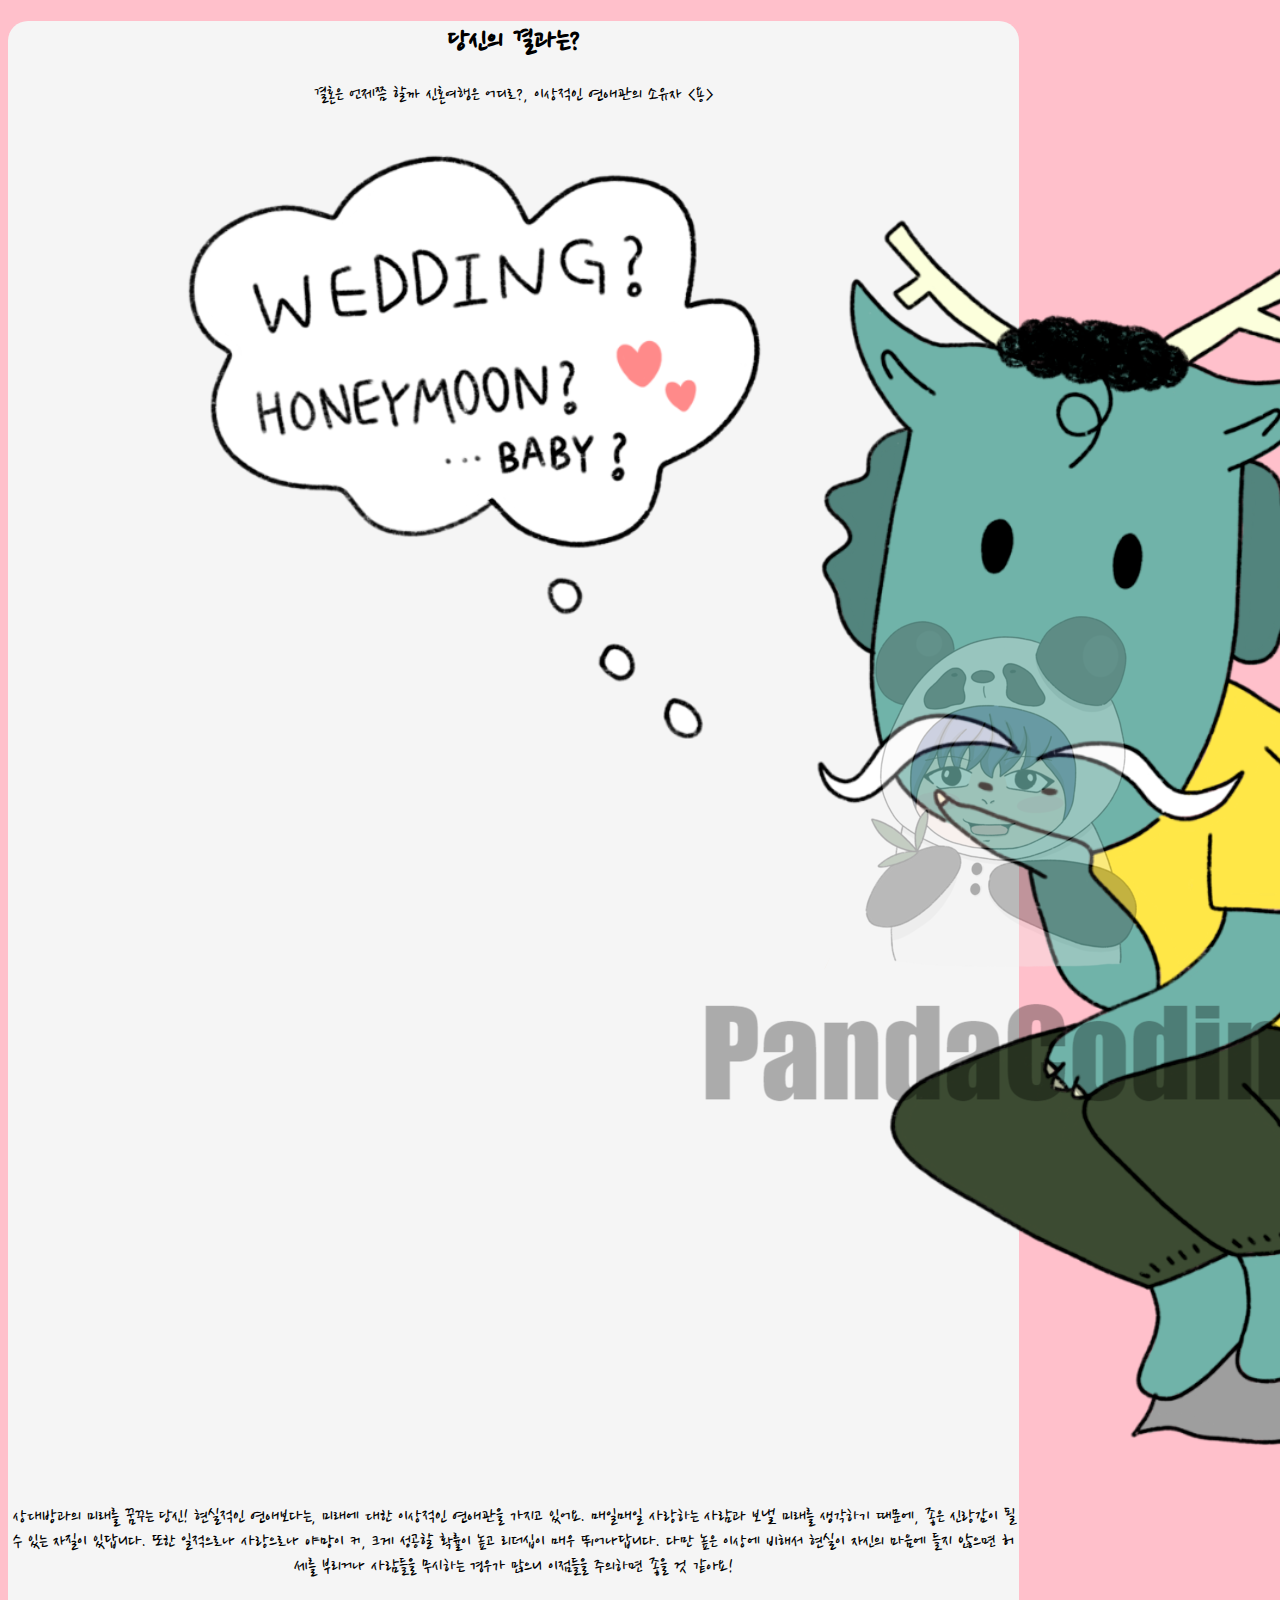
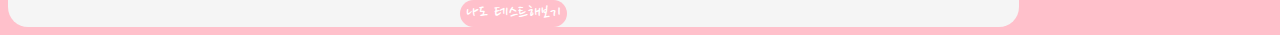
<file: page/result-4.html>
<!DOCTYPE html>
<html lang="en" dir="ltr">
  <head>
    <meta charset="utf-8">
    <meta name="viewport" content="width=device-width, initial-scale=1">
    <meta name="author" content="jungyinkim">
    <meta name="keywords" content="십이간지로 알아보는 연애 유형">
    <meta name="description" content="십이간지로 알아보는 연애 유형">

    <meta property="og:url" content="https://noel-poll.netlify.app">
    <meta property="og:title" content="십이간지 연애유형">
    <meta property="og:type" content="website">
    <meta property="og:image" content="../img/share.png">
    <meta property="og:description" content="12간지로 알아보는 연애 유형">

    <link rel="shortcut icon" href="../img/favicon.ico">
    <link rel="apple-touch-icon-precomposed" href="../img/favicon.ico">

    <title>십이간지로 알아보는 연애 유형</title>
    <link href="https://cdn.jsdelivr.net/npm/bootstrap@5.1.3/dist/css/bootstrap.min.css" rel="stylesheet" integrity="sha384-1BmE4kWBq78iYhFldvKuhfTAU6auU8tT94WrHftjDbrCEXSU1oBoqyl2QvZ6jIW3" crossorigin="anonymous">
    <link rel="preconnect" href="https://fonts.googleapis.com">
    <link rel="preconnect" href="https://fonts.gstatic.com" crossorigin>
    <link href="https://fonts.googleapis.com/css2?family=Nanum+Pen+Script&display=swap" rel="stylesheet">
    <link rel="stylesheet" href="../css/default.css">
    <link rel="stylesheet" href="../css/result.css">

    <script src="https://developers.kakao.com/sdk/js/kakao.js"></script>
    <script>
      Kakao.init('3ce1526c3965a971777284159b262fcb');
      Kakao.isInitialized();
    </script>
  </head>
  <body>
    <section id="shareResult" class="mx-auto my-5 py-5 px-3">
      <h1 class="">당신의 결과는?</h1>
      <div class="resultName">
      <p>
        결혼은 언제쯤 할까 신혼여행은 어디로?, 이상적인 연애관의 소유자 <용>
      </p>
      </div>
      <div id="resultImg" class="my-3 col-lg-6 col-md-8 col-sm-10 col-12 mx-auto">
        <img src="../img/image-4.png" alt="0" class="img-fluid">
      </div>
      <div class="resultDesc">
        <p>
          상대방과의 미래를 꿈꾸는 당신! 현실적인 연애보다는, 미래에 대한 이상적인 연애관을 가지고 있어요. 매일매일 사랑하는 사람과 보낼 미래를 생각하기 때문에, 좋은 신랑감이 될 수 있는 자질이 있답니다. 또한 일적으로나 사랑으로나 야망이 커, 크게 성공할 확률이 높고 리더십이 매우 뛰어나답니다. 다만 높은 이상에 비해서 현실이 자신의 마음에 들지 않으면 허세를 부리거나 사람들을 무시하는 경우가 많으니 이점들을 주의하면 좋을 것 같아요!
        </p>
      </div>
      <script type="text/javascript">
        function moveHome() {
          location.href = "../index.html";
        }
      </script>
      <button type="button" class="goHome mt-3 py-2 px-3" onclick="js:moveHome()">나도 테스트해보기</button>
    </section>
  </body>
</html>
</file>
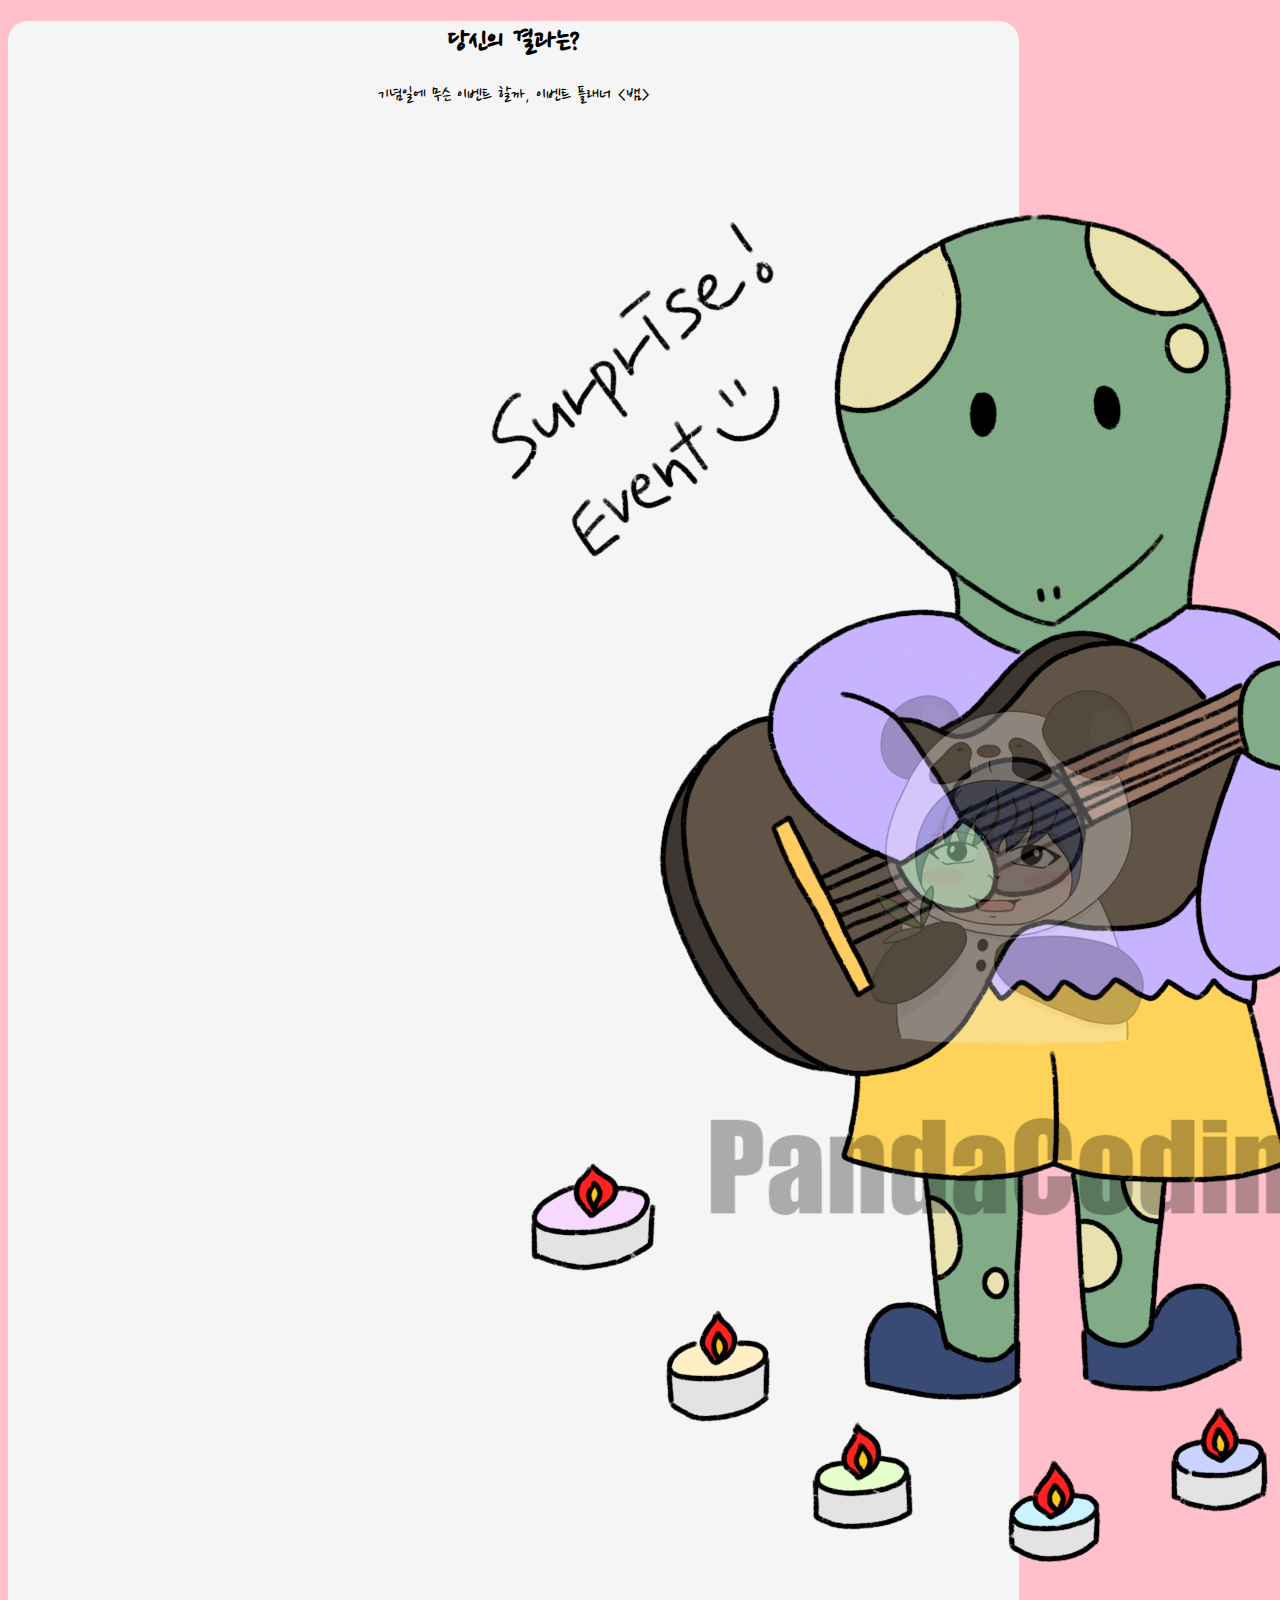
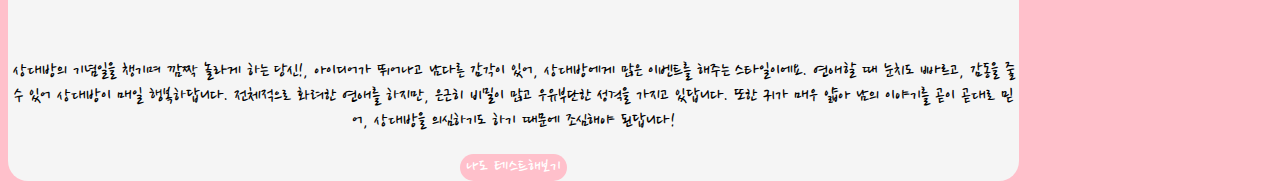
<file: page/result-5.html>
<!DOCTYPE html>
<html lang="en" dir="ltr">
  <head>
    <meta charset="utf-8">
    <meta name="viewport" content="width=device-width, initial-scale=1">
    <meta name="author" content="jungyinkim">
    <meta name="keywords" content="십이간지로 알아보는 연애 유형">
    <meta name="description" content="십이간지로 알아보는 연애 유형">

    <meta property="og:url" content="https://noel-poll.netlify.app">
    <meta property="og:title" content="십이간지 연애유형">
    <meta property="og:type" content="website">
    <meta property="og:image" content="../img/share.png">
    <meta property="og:description" content="12간지로 알아보는 연애 유형">

    <link rel="shortcut icon" href="../img/favicon.ico">
    <link rel="apple-touch-icon-precomposed" href="../img/favicon.ico">

    <title>십이간지로 알아보는 연애 유형</title>
    <link href="https://cdn.jsdelivr.net/npm/bootstrap@5.1.3/dist/css/bootstrap.min.css" rel="stylesheet" integrity="sha384-1BmE4kWBq78iYhFldvKuhfTAU6auU8tT94WrHftjDbrCEXSU1oBoqyl2QvZ6jIW3" crossorigin="anonymous">
    <link rel="preconnect" href="https://fonts.googleapis.com">
    <link rel="preconnect" href="https://fonts.gstatic.com" crossorigin>
    <link href="https://fonts.googleapis.com/css2?family=Nanum+Pen+Script&display=swap" rel="stylesheet">
    <link rel="stylesheet" href="../css/default.css">
    <link rel="stylesheet" href="../css/result.css">

    <script src="https://developers.kakao.com/sdk/js/kakao.js"></script>
    <script>
      Kakao.init('3ce1526c3965a971777284159b262fcb');
      Kakao.isInitialized();
    </script>
  </head>
  <body>
    <section id="shareResult" class="mx-auto my-5 py-5 px-3">
      <h1 class="">당신의 결과는?</h1>
      <div class="resultName">
      <p>
        기념일에 무슨 이벤트 할까, 이벤트 플래너 <뱀>
      </p>
      </div>
      <div id="resultImg" class="my-3 col-lg-6 col-md-8 col-sm-10 col-12 mx-auto">
        <img src="../img/image-5.png" alt="0" class="img-fluid">
      </div>
      <div class="resultDesc">
        <p>
          상대방의 기념일을 챙기며 깜짝 놀라게 하는 당신!, 아이디어가 뛰어나고 남다른 감각이 있어, 상대방에게 많은 이벤트를 해주는 스타일이에요. 연애할 때 눈치도 빠르고, 감동을 줄 수 있어 상대방이 매일 행복하답니다. 전체적으로 화려한 연애를 하지만, 은근히 비밀이 많고 우유부단한 성격을 가지고 있답니다. 또한 귀가 매우 얇아 남의 이야기를 곧이 곧대로 믿어, 상대방을 의심하기도 하기 때문에 조심해야 된답니다!
        </p>
      </div>
      <script type="text/javascript">
        function moveHome() {
          location.href = "../index.html";
        }
      </script>
      <button type="button" class="goHome mt-3 py-2 px-3" onclick="js:moveHome()">나도 테스트해보기</button>
    </section>
  </body>
</html>
</file>
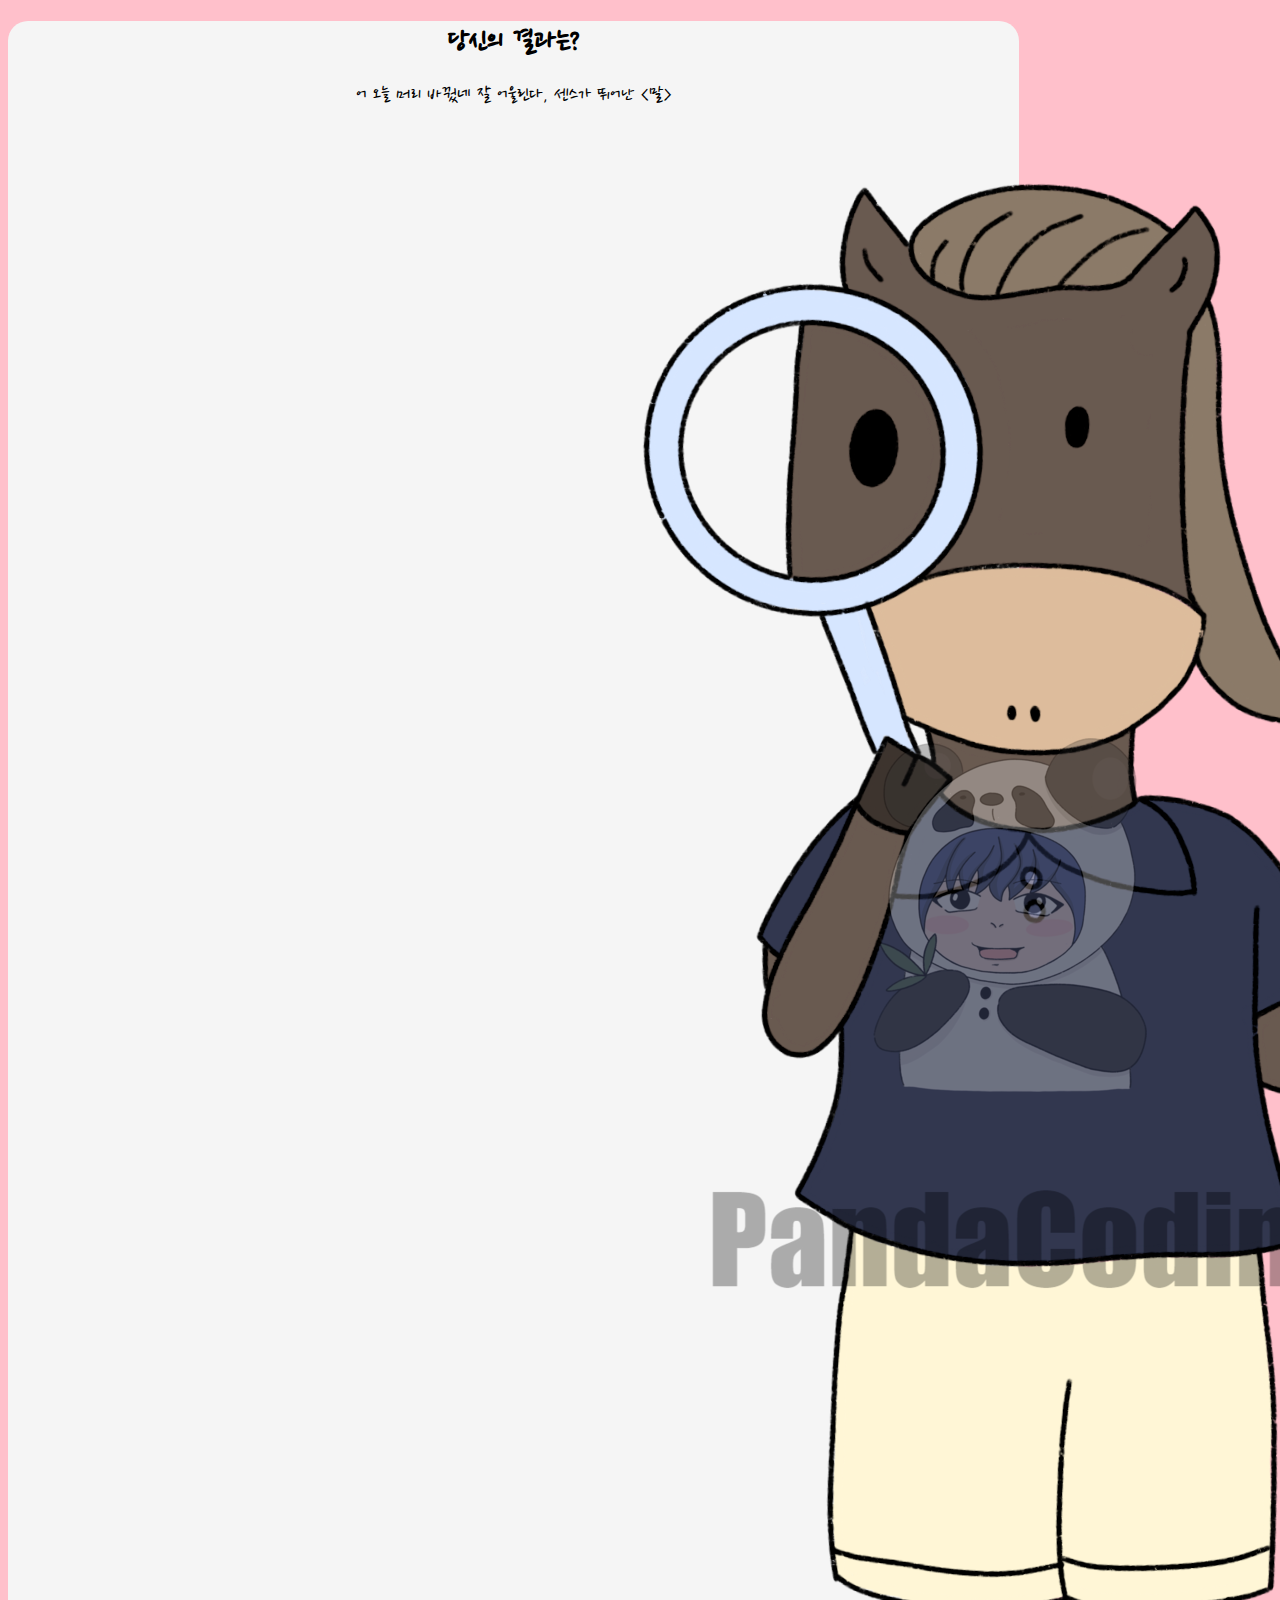
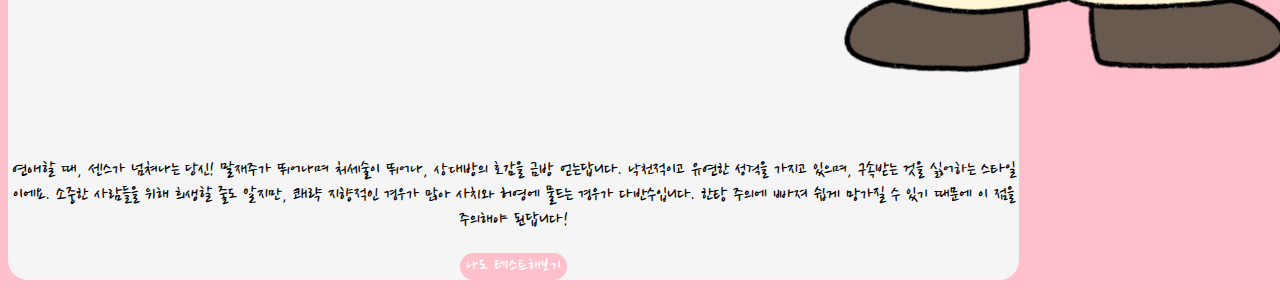
<file: page/result-6.html>
<!DOCTYPE html>
<html lang="en" dir="ltr">
  <head>
    <meta charset="utf-8">
    <meta name="viewport" content="width=device-width, initial-scale=1">
    <meta name="author" content="jungyinkim">
    <meta name="keywords" content="십이간지로 알아보는 연애 유형">
    <meta name="description" content="십이간지로 알아보는 연애 유형">

    <meta property="og:url" content="https://noel-poll.netlify.app">
    <meta property="og:title" content="십이간지 연애유형">
    <meta property="og:type" content="website">
    <meta property="og:image" content="../img/share.png">
    <meta property="og:description" content="12간지로 알아보는 연애 유형">

    <link rel="shortcut icon" href="../img/favicon.ico">
    <link rel="apple-touch-icon-precomposed" href="../img/favicon.ico">

    <title>십이간지로 알아보는 연애 유형</title>
    <link href="https://cdn.jsdelivr.net/npm/bootstrap@5.1.3/dist/css/bootstrap.min.css" rel="stylesheet" integrity="sha384-1BmE4kWBq78iYhFldvKuhfTAU6auU8tT94WrHftjDbrCEXSU1oBoqyl2QvZ6jIW3" crossorigin="anonymous">
    <link rel="preconnect" href="https://fonts.googleapis.com">
    <link rel="preconnect" href="https://fonts.gstatic.com" crossorigin>
    <link href="https://fonts.googleapis.com/css2?family=Nanum+Pen+Script&display=swap" rel="stylesheet">
    <link rel="stylesheet" href="../css/default.css">
    <link rel="stylesheet" href="../css/result.css">

    <script src="https://developers.kakao.com/sdk/js/kakao.js"></script>
    <script>
      Kakao.init('3ce1526c3965a971777284159b262fcb');
      Kakao.isInitialized();
    </script>
  </head>
  <body>
    <section id="shareResult" class="mx-auto my-5 py-5 px-3">
      <h1 class="">당신의 결과는?</h1>
      <div class="resultName">
      <p>
        어 오늘 머리 바꿨네 잘 어울린다, 센스가 뛰어난 <말>
      </p>
      </div>
      <div id="resultImg" class="my-3 col-lg-6 col-md-8 col-sm-10 col-12 mx-auto">
        <img src="../img/image-6.png" alt="0" class="img-fluid">
      </div>
      <div class="resultDesc">
        <p>
          연애할 때, 센스가 넘쳐나는 당신! 말재주가 뛰어나며 처세술이 뛰어나, 상대방의 호감을 금방 얻는답니다. 낙천적이고 유연한 성격을 가지고 있으며, 구속받는 것을 싫어하는 스타일이에요. 소중한 사람들을 위해 희생할 줄도 알지만, 쾌략 지향적인 경우가 많아 사치와 허영에 물드는 경우가 다반수입니다. 한탕 주의에 빠져 쉽게 망가질 수 있기 때문에 이 점을 주의해야 된답니다!
        </p>
      </div>
      <script type="text/javascript">
        function moveHome() {
          location.href = "../index.html";
        }
      </script>
      <button type="button" class="goHome mt-3 py-2 px-3" onclick="js:moveHome()">나도 테스트해보기</button>
    </section>
  </body>
</html>
</file>
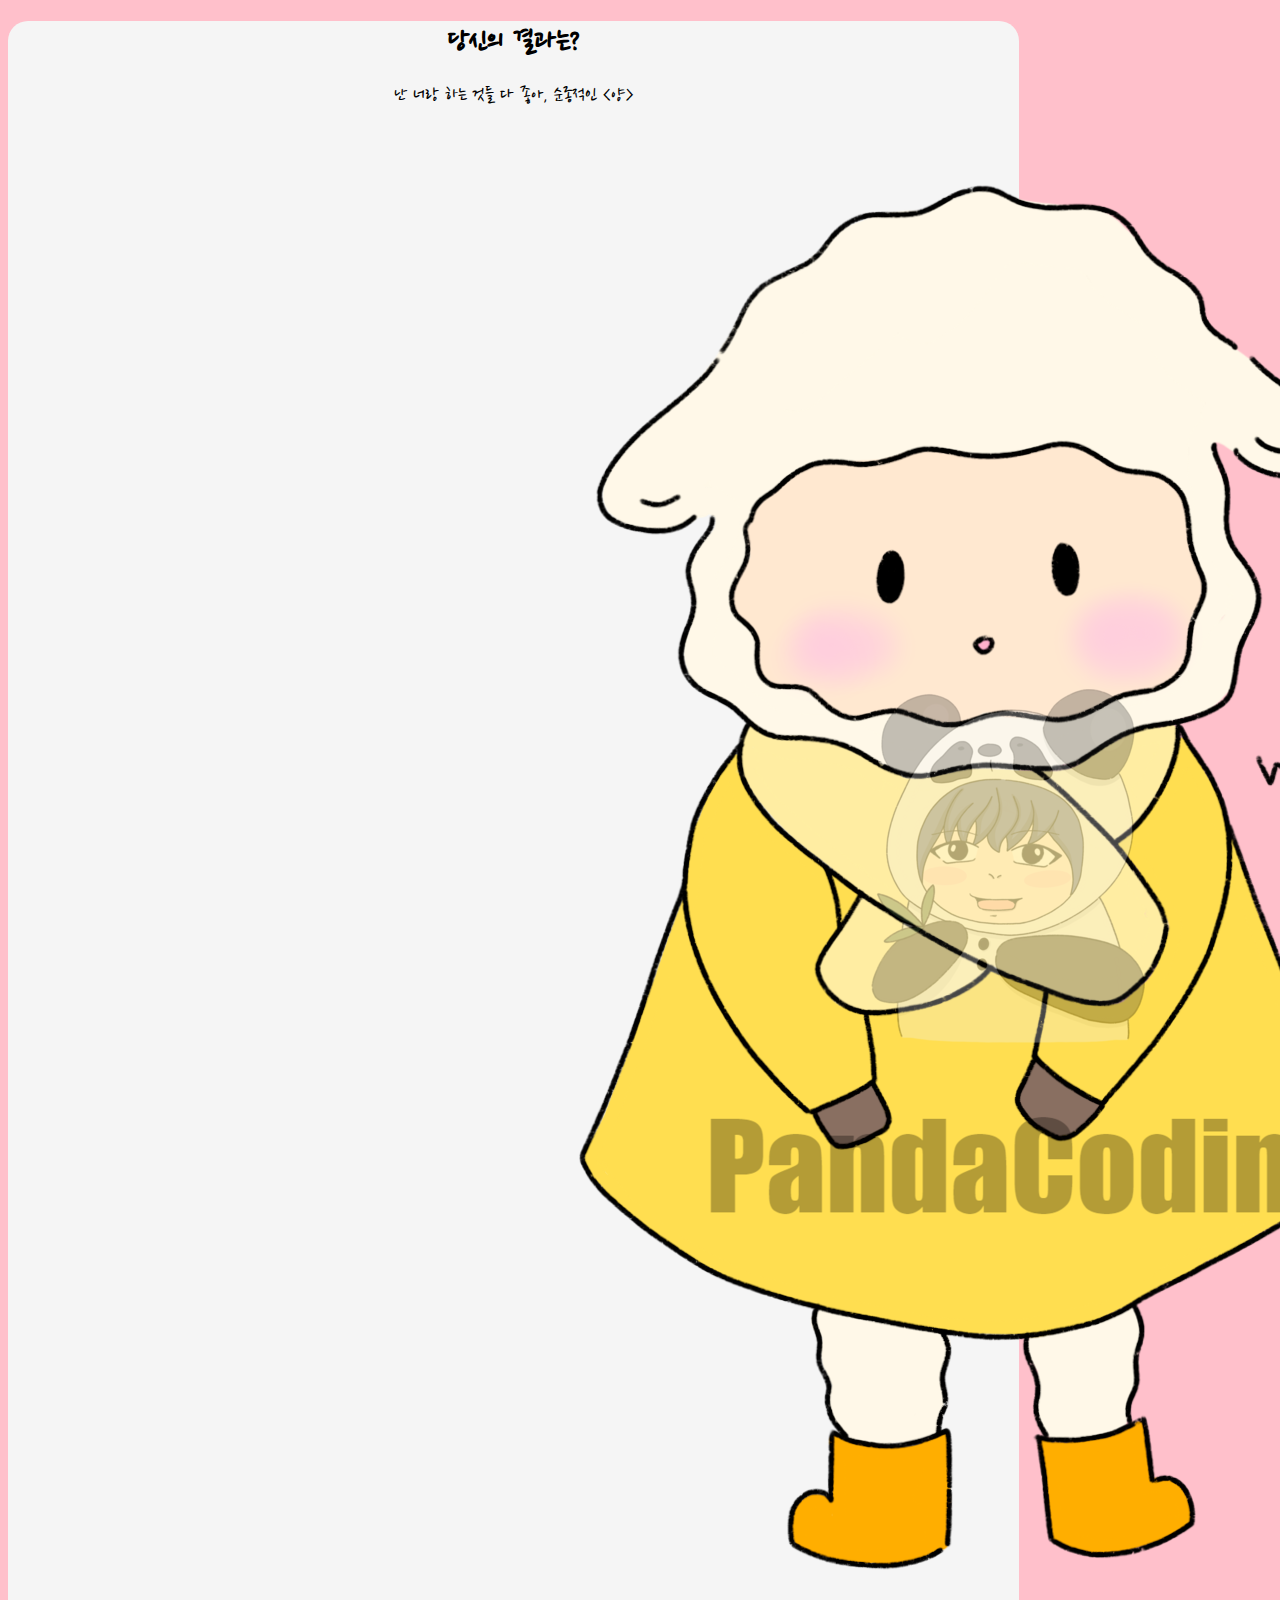
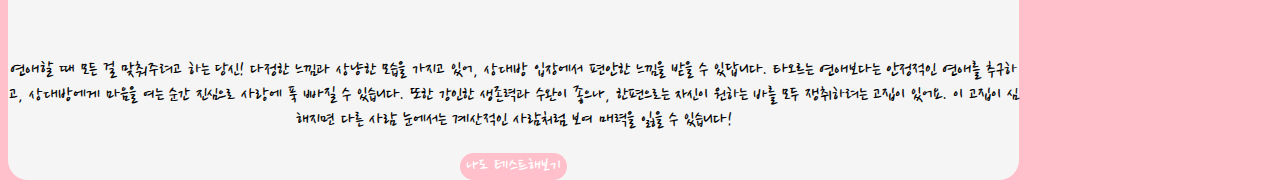
<file: page/result-7.html>
<!DOCTYPE html>
<html lang="en" dir="ltr">
  <head>
    <meta charset="utf-8">
    <meta name="viewport" content="width=device-width, initial-scale=1">
    <meta name="author" content="jungyinkim">
    <meta name="keywords" content="십이간지로 알아보는 연애 유형">
    <meta name="description" content="십이간지로 알아보는 연애 유형">

    <meta property="og:url" content="https://noel-poll.netlify.app">
    <meta property="og:title" content="십이간지 연애유형">
    <meta property="og:type" content="website">
    <meta property="og:image" content="../img/share.png">
    <meta property="og:description" content="12간지로 알아보는 연애 유형">

    <link rel="shortcut icon" href="../img/favicon.ico">
    <link rel="apple-touch-icon-precomposed" href="../img/favicon.ico">

    <title>십이간지로 알아보는 연애 유형</title>
    <link href="https://cdn.jsdelivr.net/npm/bootstrap@5.1.3/dist/css/bootstrap.min.css" rel="stylesheet" integrity="sha384-1BmE4kWBq78iYhFldvKuhfTAU6auU8tT94WrHftjDbrCEXSU1oBoqyl2QvZ6jIW3" crossorigin="anonymous">
    <link rel="preconnect" href="https://fonts.googleapis.com">
    <link rel="preconnect" href="https://fonts.gstatic.com" crossorigin>
    <link href="https://fonts.googleapis.com/css2?family=Nanum+Pen+Script&display=swap" rel="stylesheet">
    <link rel="stylesheet" href="../css/default.css">
    <link rel="stylesheet" href="../css/result.css">

    <script src="https://developers.kakao.com/sdk/js/kakao.js"></script>
    <script>
      Kakao.init('3ce1526c3965a971777284159b262fcb');
      Kakao.isInitialized();
    </script>
  </head>
  <body>
    <section id="shareResult" class="mx-auto my-5 py-5 px-3">
      <h1 class="">당신의 결과는?</h1>
      <div class="resultName">
      <p>
        난 너랑 하는 것들 다 좋아, 순종적인 <양>
      </p>
      </div>
      <div id="resultImg" class="my-3 col-lg-6 col-md-8 col-sm-10 col-12 mx-auto">
        <img src="../img/image-7.png" alt="0" class="img-fluid">
      </div>
      <div class="resultDesc">
        <p>
          연애할 때 모든 걸 맞춰주려고 하는 당신! 다정한 느낌과 상냥한 모습을 가지고 있어, 상대방 입장에서 편안한 느낌을 받을 수 있답니다. 타오르는 연애보다는 안정적인 연애를 추구하고, 상대방에게 마음을 여는 순간 진심으로 사랑에 푹 빠질 수 있습니다. 또한 강인한 생존력과 수완이 좋으나, 한편으로는 자신이 원하는 바를 모두 쟁취하려는 고집이 있어요. 이 고집이 심해지면 다른 사람 눈에서는 계산적인 사람처럼 보여 매력을 잃을 수 있습니다!
        </p>
      </div>
      <script type="text/javascript">
        function moveHome() {
          location.href = "../index.html";
        }
      </script>
      <button type="button" class="goHome mt-3 py-2 px-3" onclick="js:moveHome()">나도 테스트해보기</button>
    </section>
  </body>
</html>
</file>
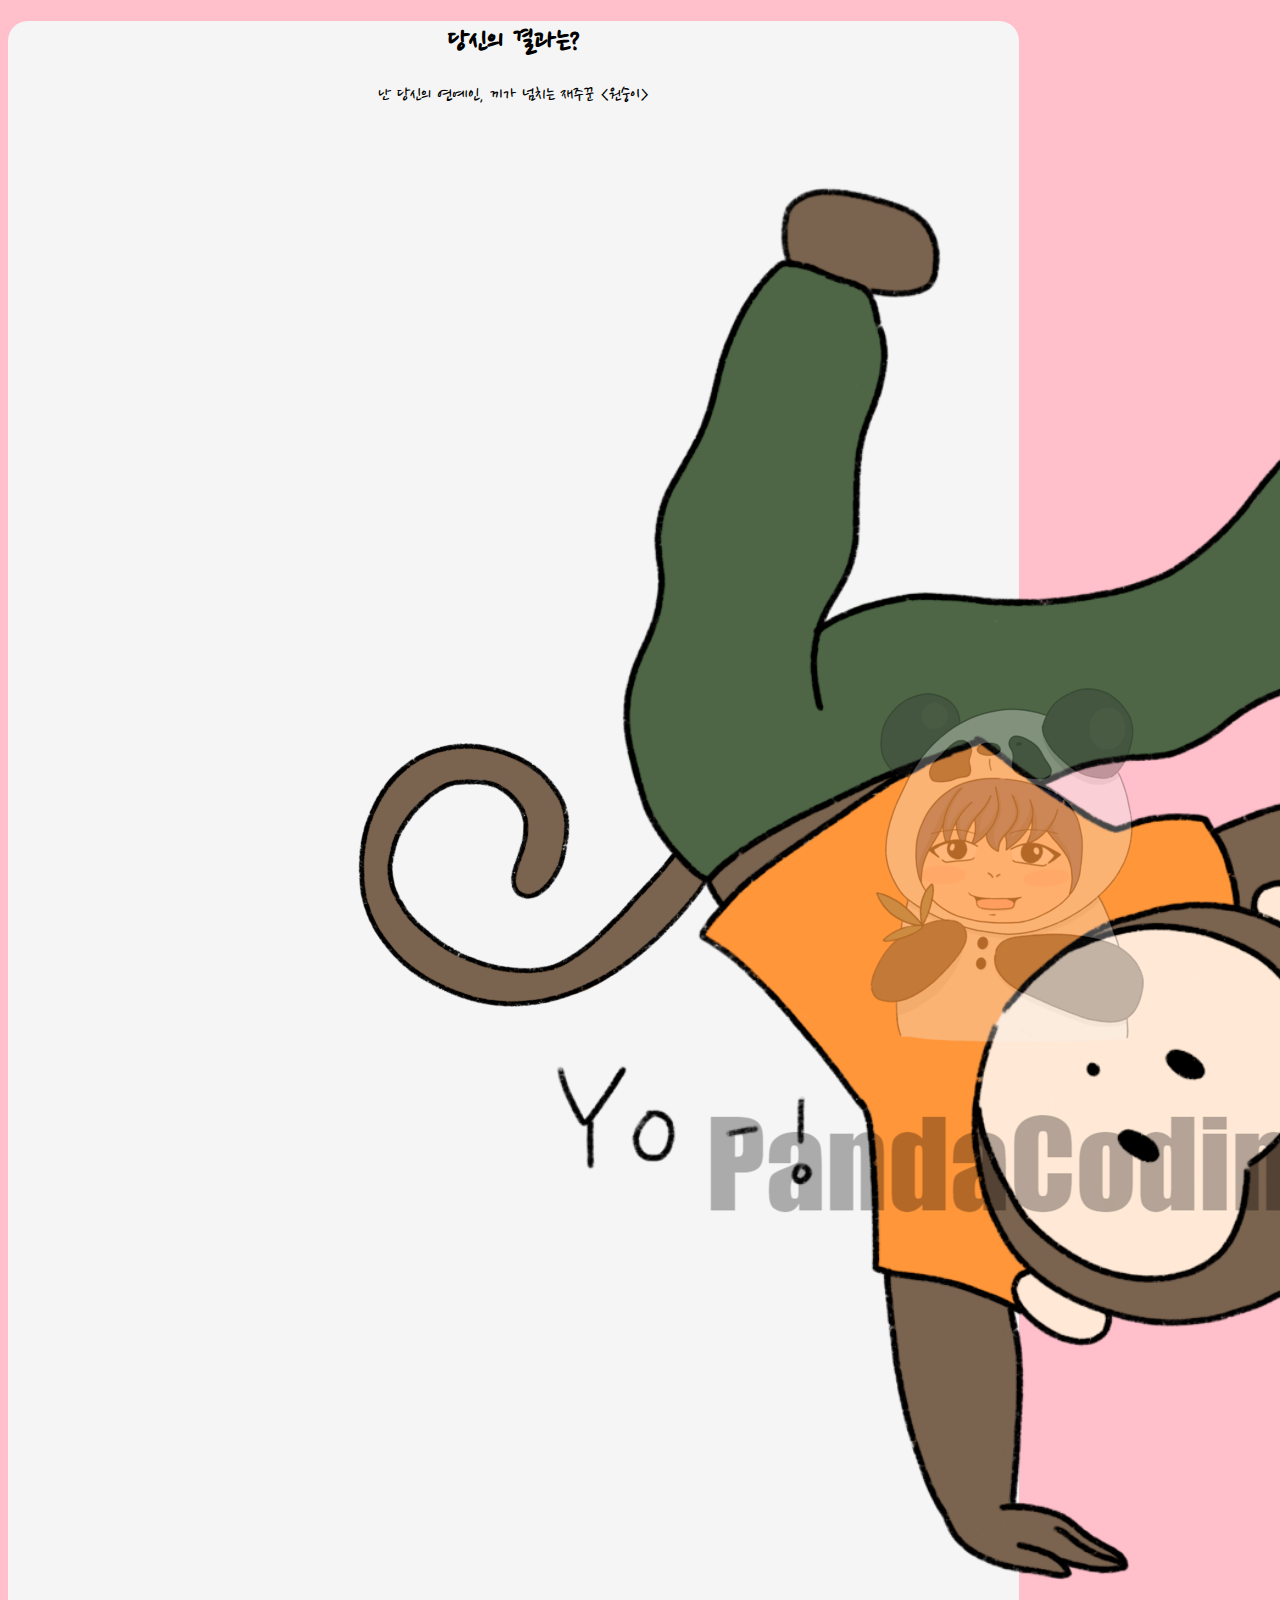
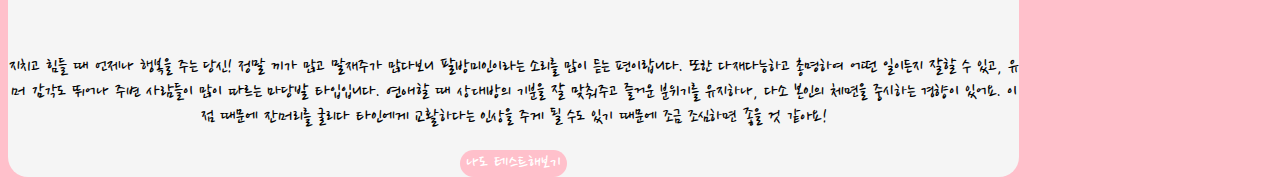
<file: page/result-8.html>
<!DOCTYPE html>
<html lang="en" dir="ltr">
  <head>
    <meta charset="utf-8">
    <meta name="viewport" content="width=device-width, initial-scale=1">
    <meta name="author" content="jungyinkim">
    <meta name="keywords" content="십이간지로 알아보는 연애 유형">
    <meta name="description" content="십이간지로 알아보는 연애 유형">

    <meta property="og:url" content="https://noel-poll.netlify.app">
    <meta property="og:title" content="십이간지 연애유형">
    <meta property="og:type" content="website">
    <meta property="og:image" content="../img/share.png">
    <meta property="og:description" content="12간지로 알아보는 연애 유형">

    <link rel="shortcut icon" href="../img/favicon.ico">
    <link rel="apple-touch-icon-precomposed" href="../img/favicon.ico">

    <title>십이간지로 알아보는 연애 유형</title>
    <link href="https://cdn.jsdelivr.net/npm/bootstrap@5.1.3/dist/css/bootstrap.min.css" rel="stylesheet" integrity="sha384-1BmE4kWBq78iYhFldvKuhfTAU6auU8tT94WrHftjDbrCEXSU1oBoqyl2QvZ6jIW3" crossorigin="anonymous">
    <link rel="preconnect" href="https://fonts.googleapis.com">
    <link rel="preconnect" href="https://fonts.gstatic.com" crossorigin>
    <link href="https://fonts.googleapis.com/css2?family=Nanum+Pen+Script&display=swap" rel="stylesheet">
    <link rel="stylesheet" href="../css/default.css">
    <link rel="stylesheet" href="../css/result.css">

    <script src="https://developers.kakao.com/sdk/js/kakao.js"></script>
    <script>
      Kakao.init('3ce1526c3965a971777284159b262fcb');
      Kakao.isInitialized();
    </script>
  </head>
  <body>
    <section id="shareResult" class="mx-auto my-5 py-5 px-3">
      <h1 class="">당신의 결과는?</h1>
      <div class="resultName">
      <p>
        난 당신의 연예인, 끼가 넘치는 재주꾼 <원숭이>
      </p>
      </div>
      <div id="resultImg" class="my-3 col-lg-6 col-md-8 col-sm-10 col-12 mx-auto">
        <img src="../img/image-8.png" alt="0" class="img-fluid">
      </div>
      <div class="resultDesc">
        <p>
          지치고 힘들 때 언제나 행복을 주는 당신! 정말 끼가 많고 말재주가 많다보니 팔방미인이라는 소리를 많이 듣는 편이랍니다. 또한 다재다능하고 총명하여 어떤 일이든지 잘할 수 있고, 유머 감각도 뛰어나 주변 사람들이 많이 따르는 마당발 타입입니다. 연애할 때 상대방의 기분을 잘 맞춰주고 즐거운 분위기를 유지하나, 다소 본인의 체면을 중시하는 경향이 있어요. 이 점 때문에 잔머리를 굴리다 타인에게 교활하다는 인상을 주게 될 수도 있기 때문에 조금 조심하면 좋을 것 같아요!
        </p>
      </div>
      <script type="text/javascript">
        function moveHome() {
          location.href = "../index.html";
        }
      </script>
      <button type="button" class="goHome mt-3 py-2 px-3" onclick="js:moveHome()">나도 테스트해보기</button>
    </section>
  </body>
</html>
</file>
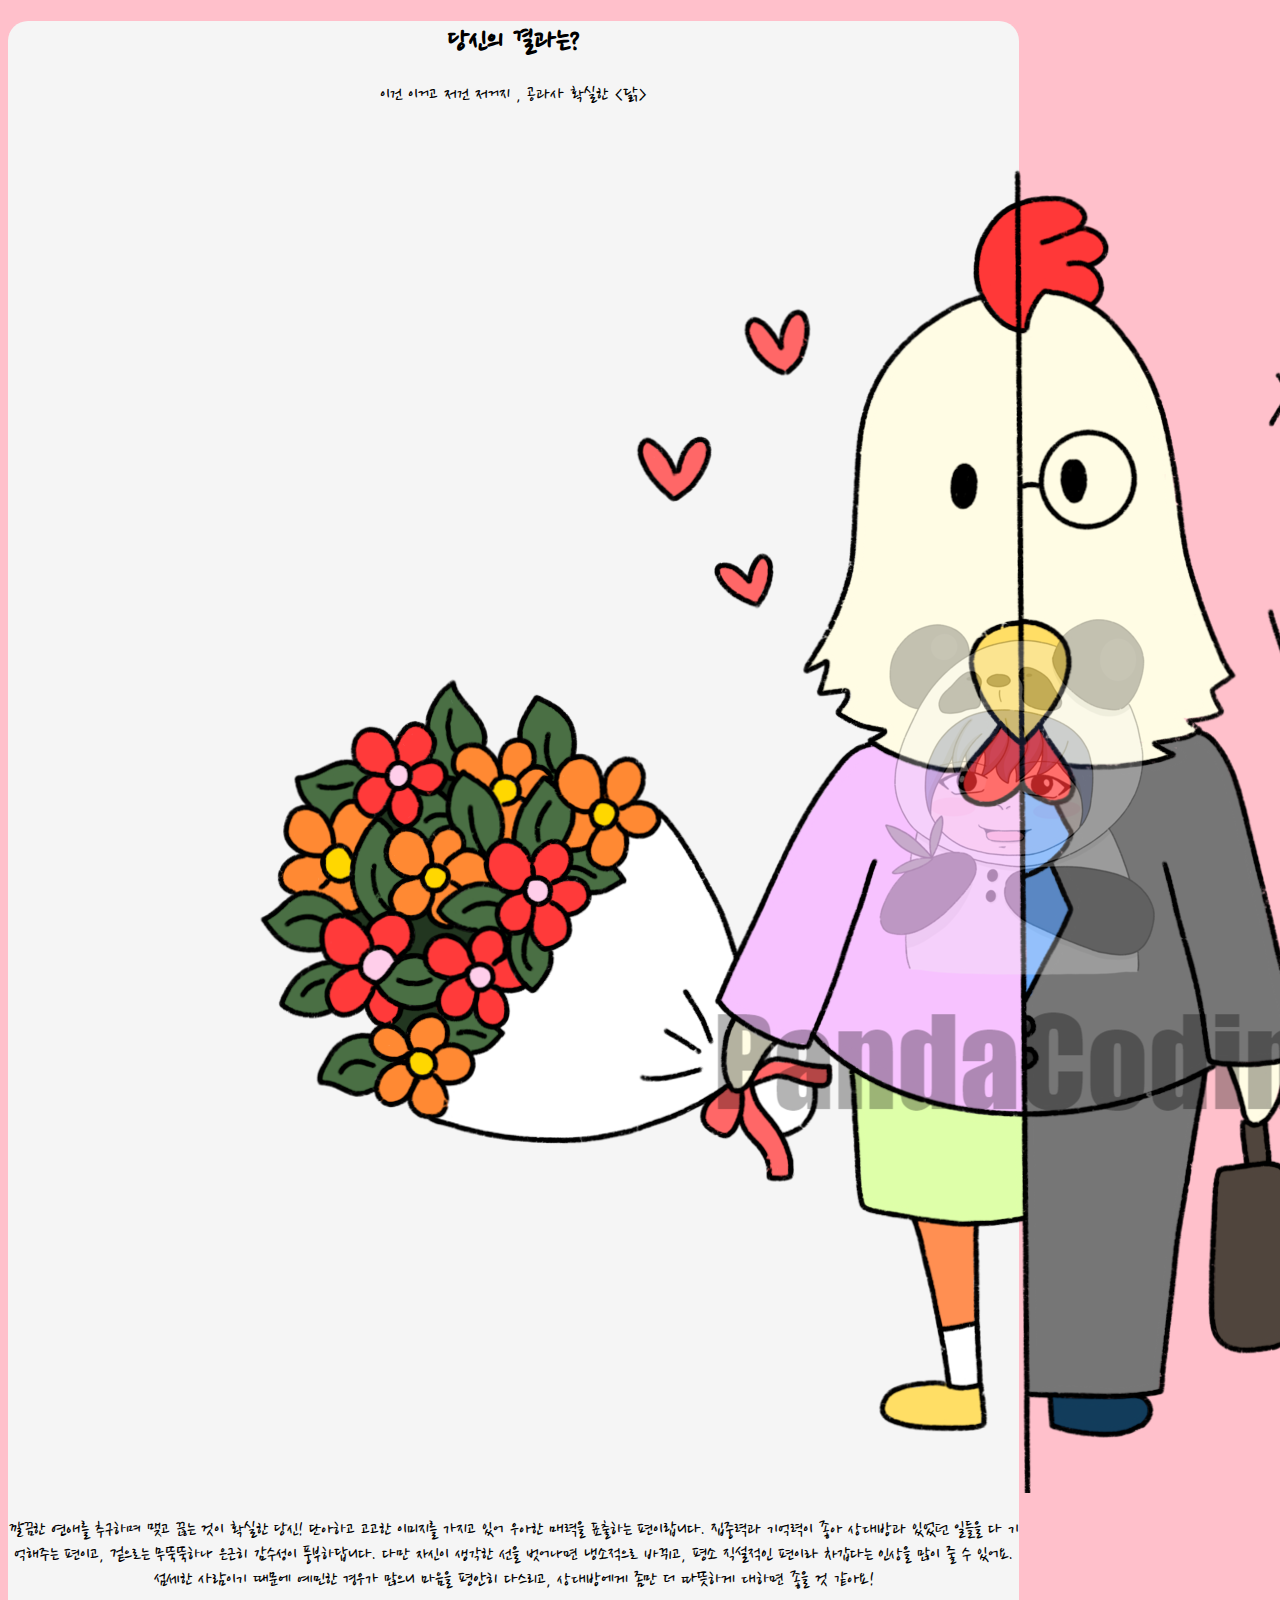
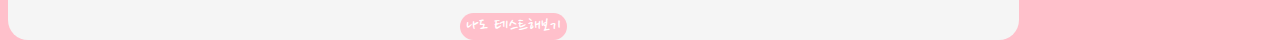
<file: page/result-9.html>
<!DOCTYPE html>
<html lang="en" dir="ltr">
  <head>
    <meta charset="utf-8">
    <meta name="viewport" content="width=device-width, initial-scale=1">
    <meta name="author" content="jungyinkim">
    <meta name="keywords" content="십이간지로 알아보는 연애 유형">
    <meta name="description" content="십이간지로 알아보는 연애 유형">

    <meta property="og:url" content="https://noel-poll.netlify.app">
    <meta property="og:title" content="십이간지 연애유형">
    <meta property="og:type" content="website">
    <meta property="og:image" content="../img/share.png">
    <meta property="og:description" content="12간지로 알아보는 연애 유형">

    <link rel="shortcut icon" href="../img/favicon.ico">
    <link rel="apple-touch-icon-precomposed" href="../img/favicon.ico">

    <title>십이간지로 알아보는 연애 유형</title>
    <link href="https://cdn.jsdelivr.net/npm/bootstrap@5.1.3/dist/css/bootstrap.min.css" rel="stylesheet" integrity="sha384-1BmE4kWBq78iYhFldvKuhfTAU6auU8tT94WrHftjDbrCEXSU1oBoqyl2QvZ6jIW3" crossorigin="anonymous">
    <link rel="preconnect" href="https://fonts.googleapis.com">
    <link rel="preconnect" href="https://fonts.gstatic.com" crossorigin>
    <link href="https://fonts.googleapis.com/css2?family=Nanum+Pen+Script&display=swap" rel="stylesheet">
    <link rel="stylesheet" href="../css/default.css">
    <link rel="stylesheet" href="../css/result.css">

    <script src="https://developers.kakao.com/sdk/js/kakao.js"></script>
    <script>
      Kakao.init('3ce1526c3965a971777284159b262fcb');
      Kakao.isInitialized();
    </script>
  </head>
  <body>
    <section id="shareResult" class="mx-auto my-5 py-5 px-3">
      <h1 class="">당신의 결과는?</h1>
      <div class="resultName">
      <p>
        이건 이거고 저건 저거지 , 공과사 확실한 <닭>
      </p>
      </div>
      <div id="resultImg" class="my-3 col-lg-6 col-md-8 col-sm-10 col-12 mx-auto">
        <img src="../img/image-9.png" alt="0" class="img-fluid">
      </div>
      <div class="resultDesc">
        <p>
          깔끔한 연애를 추구하며 맺고 끊는 것이 확실한 당신! 단아하고 고고한 이미지를 가지고 있어 우아한 매력을 표출하는 편이랍니다. 집중력과 기억력이 좋아 상대방과 있었던 일들을 다 기억해주는 편이고, 겉으로는 무뚝뚝하나 은근히 감수성이 풍부하답니다. 다만 자신이 생각한 선을 벗어나면 냉소적으로 바뀌고, 평소 직설적인 편이라 차갑다는 인상을 많이 줄 수 있어요. 섬세한 사람이기 때문에 예민한 경우가 많으니 마음을 평안히 다스리고, 상대방에게 좀만 더 따뜻하게 대하면 좋을 것 같아요!
        </p>
      </div>
      <script type="text/javascript">
        function moveHome() {
          location.href = "../index.html";
        }
      </script>
      <button type="button" class="goHome mt-3 py-2 px-3" onclick="js:moveHome()">나도 테스트해보기</button>
    </section>
  </body>
</html>
</file>
<file: css/default.css>
body {
  background-color: pink;
}

* {
  font-family: 'Nanum Pen Script', cursive;
}
</file>
<file: css/main.css>
#main {
  background-color: whitesmoke;
  width: 80%;
  text-align: center;
  border-radius: 20px;
}

p {
  font-size: 20px;
}
</file>
<file: css/qna.css>
#qna {
  display: none;
}

.qBox {
  background-color: whitesmoke;
  text-align: center;
  border-radius: 20px;
  font-size: 24px;
  width: 80%;
}

.answerList {
  background-color: whitesmoke;
  border-radius: 20px;
  display: block;
  width: 80%;
  border: 0px;
  font-size: 20px;
}

.answerList:hover, .answerList:focus {
  background-color: pink;
  color: whitesmoke;
}

.status {
  height: 20px;
  width: 80%;
  background-color: white;
  border-radius: 20px;
}

.statusBar {
  height: 100%;
  background-color:
    /* Permalink - use to edit and share this gradient: https://colorzilla.com/gradient-editor/#fcc7c7+0,fe9090+45,ff5c5c+100;Red+3D+%231 */
    background: #fcc7c7;
  /* Old browsers */
  background: -moz-linear-gradient(top, #fcc7c7 0%, #fe9090 45%, #ff5c5c 100%);
  /* FF3.6-15 */
  background: -webkit-linear-gradient(top, #fcc7c7 0%, #fe9090 45%, #ff5c5c 100%);
  /* Chrome10-25,Safari5.1-6 */
  background: linear-gradient(to bottom, #fcc7c7 0%, #fe9090 45%, #ff5c5c 100%);
  /* W3C, IE10+, FF16+, Chrome26+, Opera12+, Safari7+ */
  filter: progid:DXImageTransform.Microsoft.gradient(startColorstr='#fcc7c7', endColorstr='#ff5c5c', GradientType=0);
  /* IE6-9 */
  ;
  border-radius: 20px;
}
</file>
<file: css/animation.css>
@keyframes fadeIn {
    from { opacity: 0; }
    to { opacity: 1; }
}

@keyframes fadeOut {
    from { opacity: 1; }
    to { opacity: 0; }
}

@-webkit-keyframes fadeIn {
    from { opacity: 0; }
    to { opacity: 1; }
}

@-webkit-keyframes fadeOut {
    from { opacity: 1; }
    to { opacity: 0; }
}

.fadeIn{
  animation: fadeIn;
  animation-duration: 0.5s;
}

.fadeOut {
  animation: fadeOut;
  animation-duration: 0.5s;
}
</file>
<file: css/result.css>
#result {
  display: none;
  background-color: whitesmoke;
  width: 80%;
  text-align: center;
  border-radius: 20px;
}

#shareResult {
  background-color: whitesmoke;
  width: 80%;
  text-align: center;
  border-radius: 20px;
}

.resultDesc {
  font-size: 20px;
}

.resultName {
  font-size: 20px;
}

.goHome {
  color: white;
  background-color: pink;
  border: 0px;
  font-size: 20px;
  border-radius: 20px;
}

.goHome:hover, .goHome:focus {
  background-color: whitesmoke;
  color: pink;
}

.kakao {
  color: white;
  background-color: #FEE500;
  border: 0px;
  font-size: 20px;
  border-radius: 20px;
}

.kakao:hover, .kakao:focus {
  background-color: whitesmoke;
  color: #FEE500;
}

li {
   list-style:none;
}

.answerGroup {
  display: none;
}

#answerToggle {
  cursor: pointer;
}
</file>
